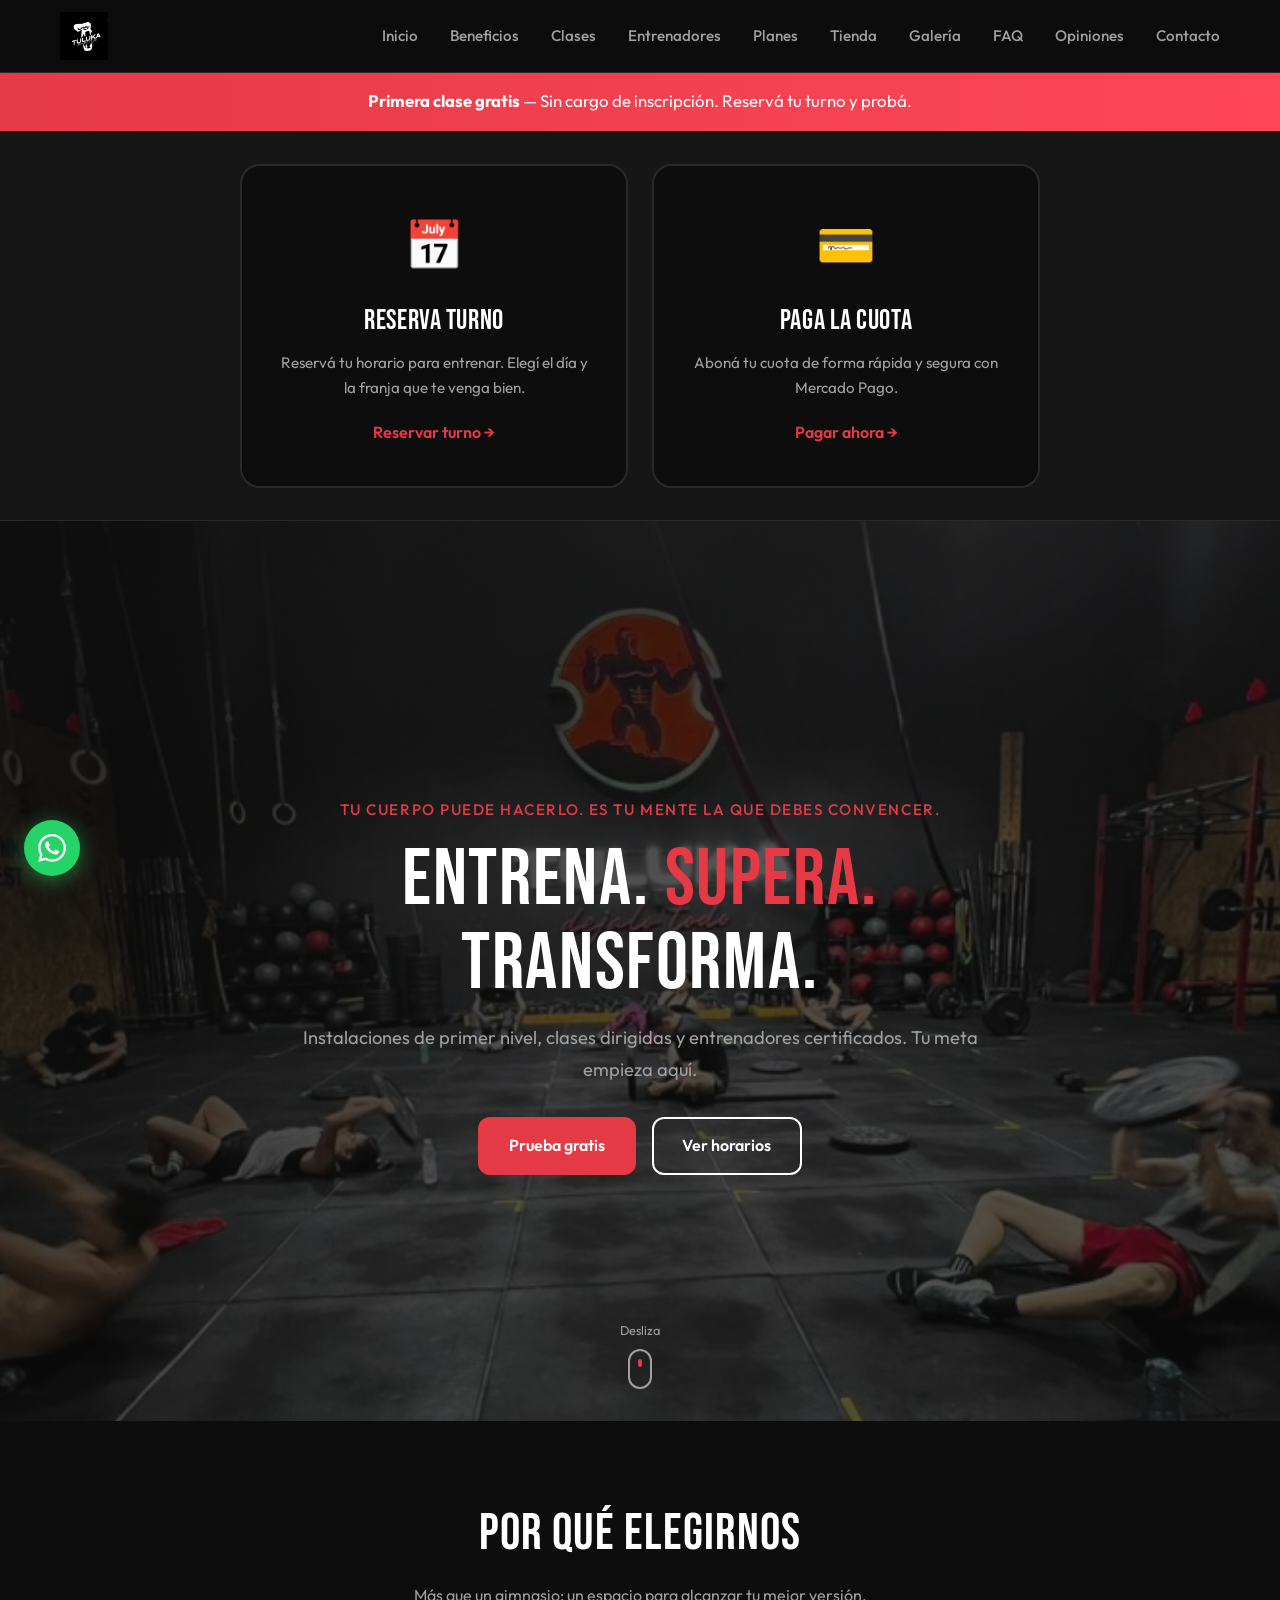
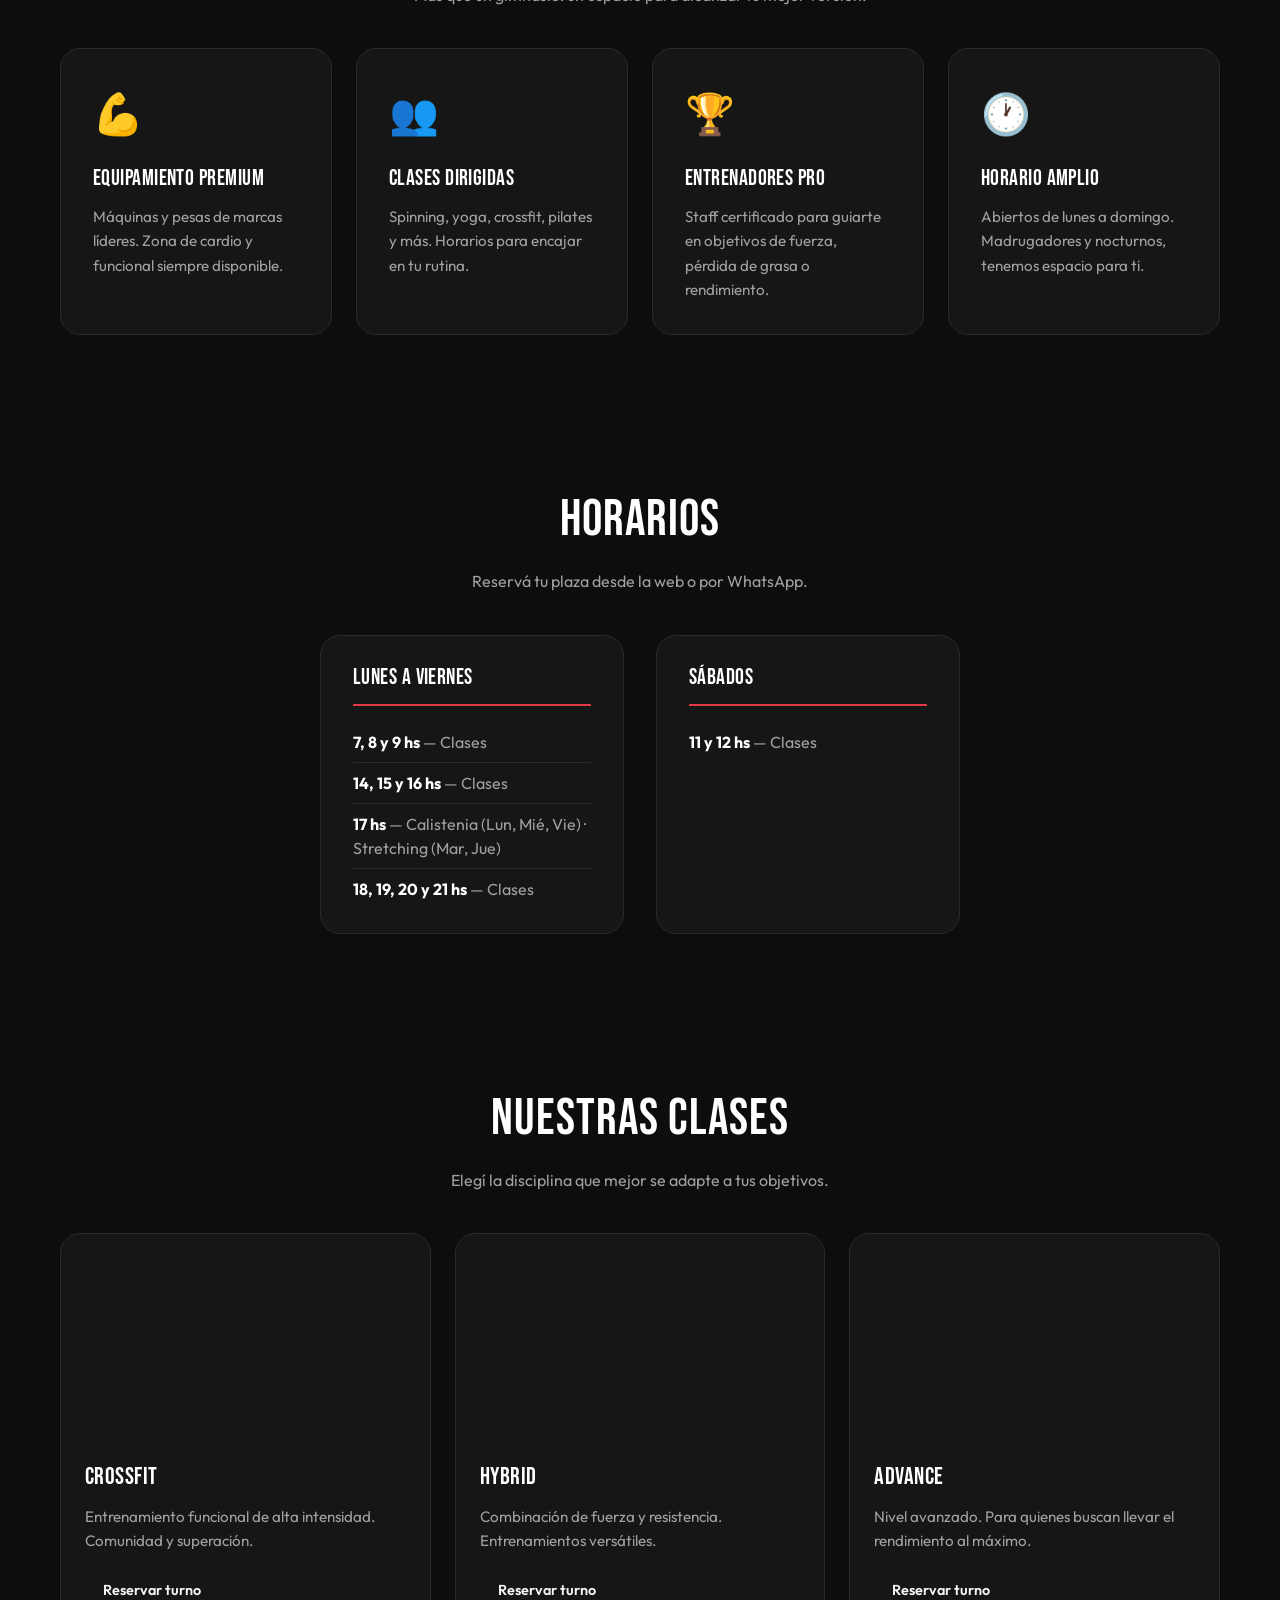
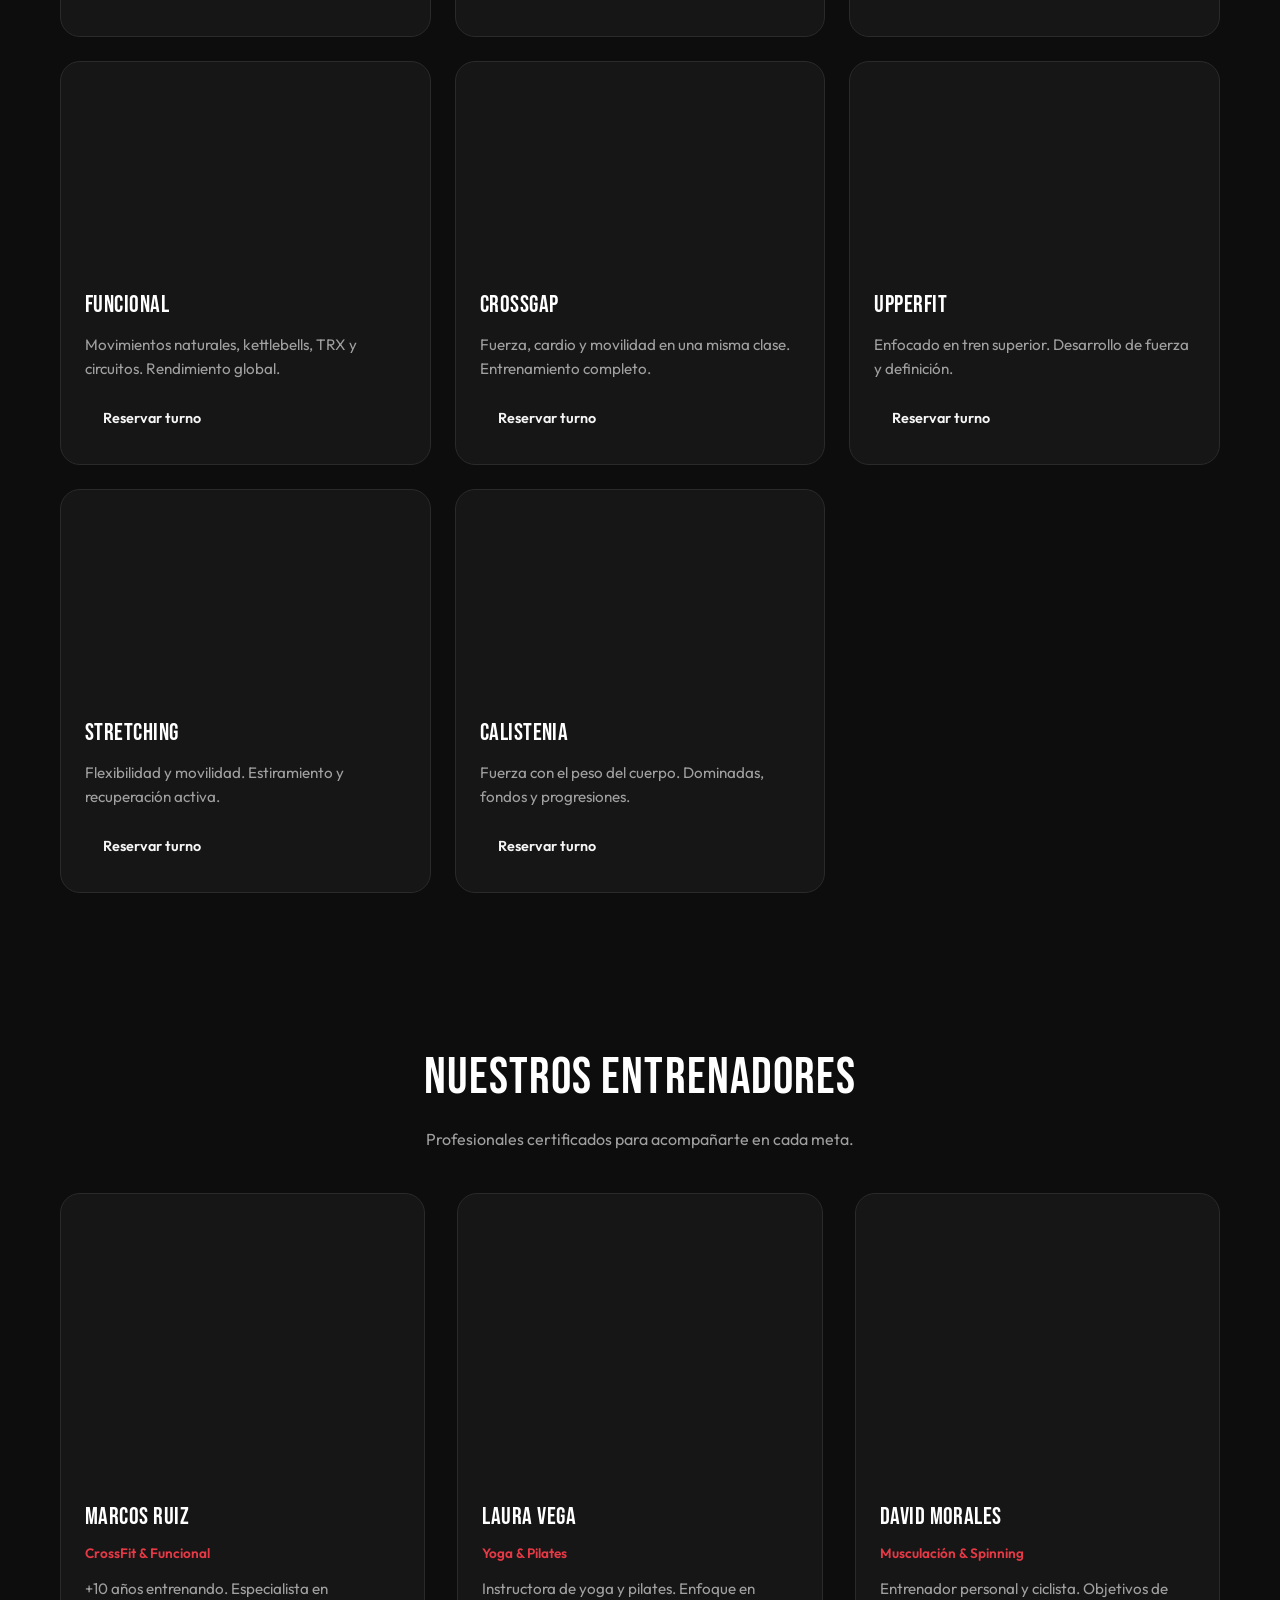
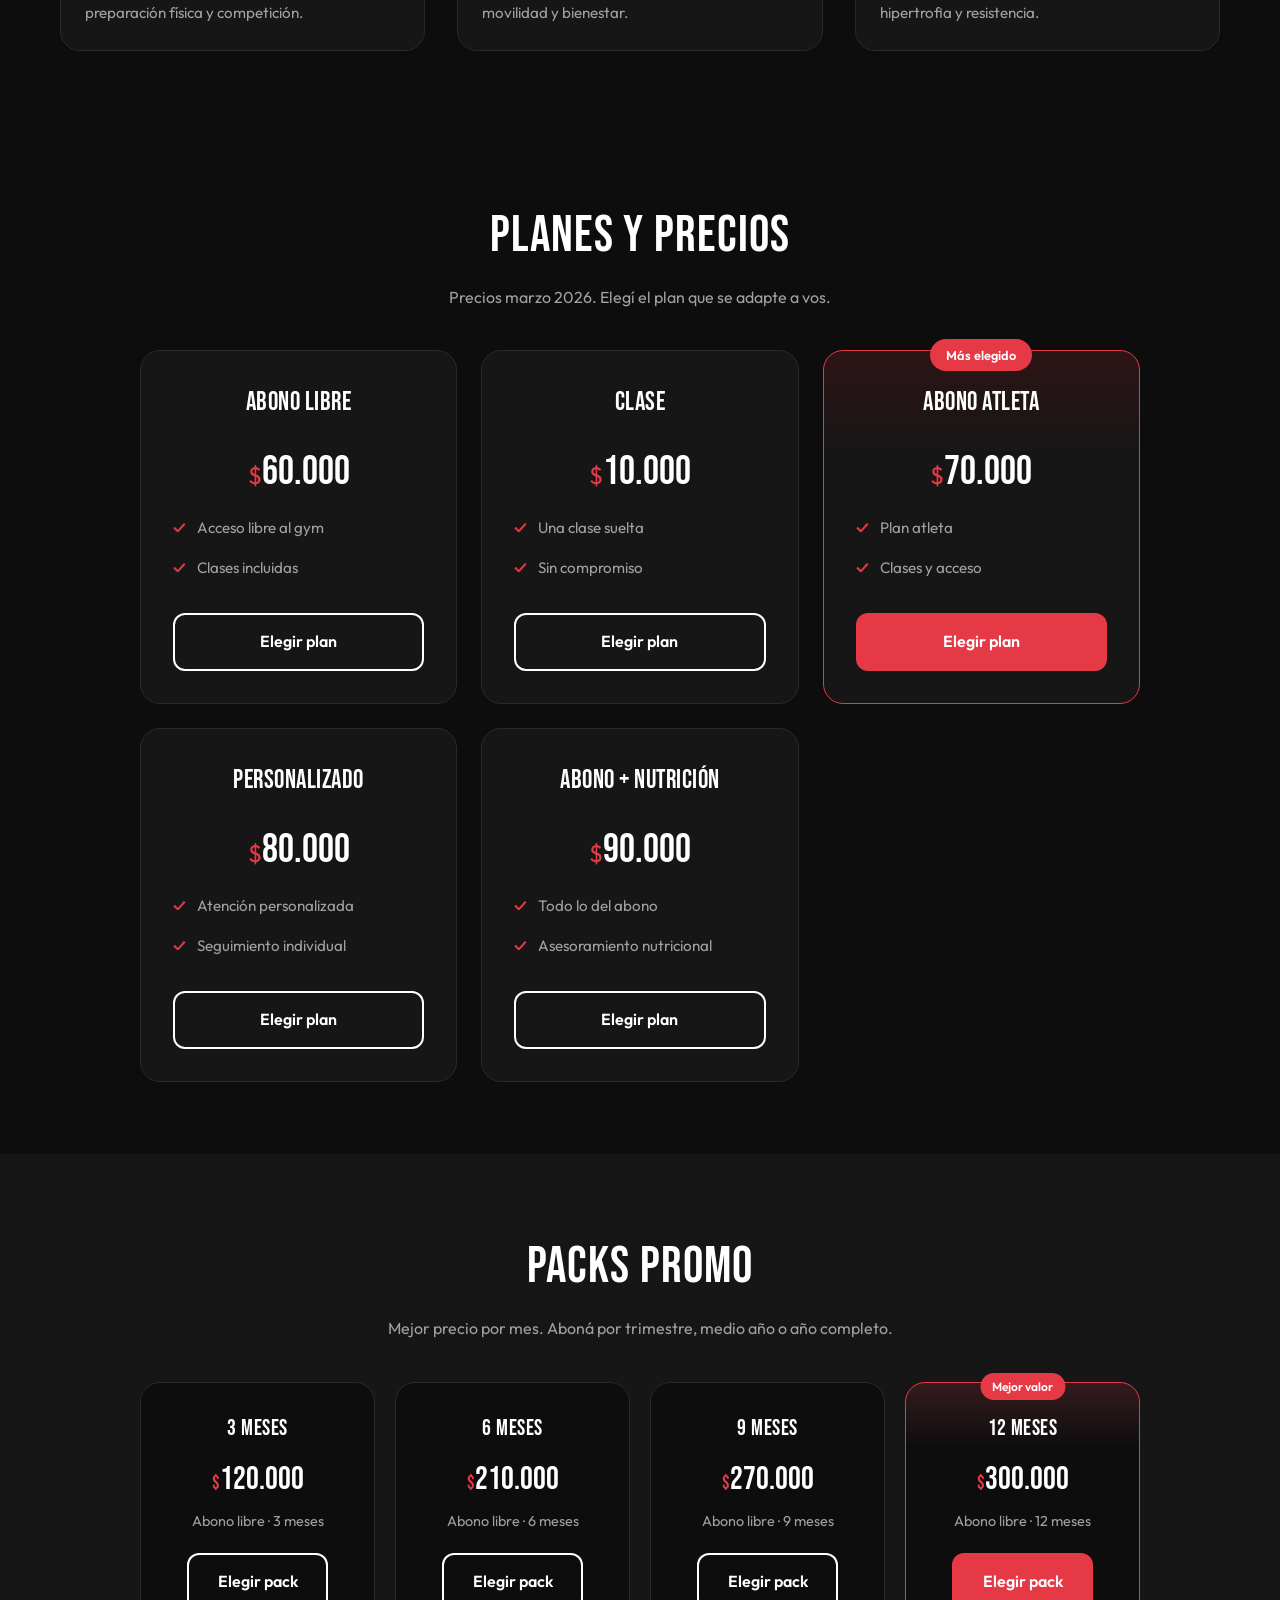
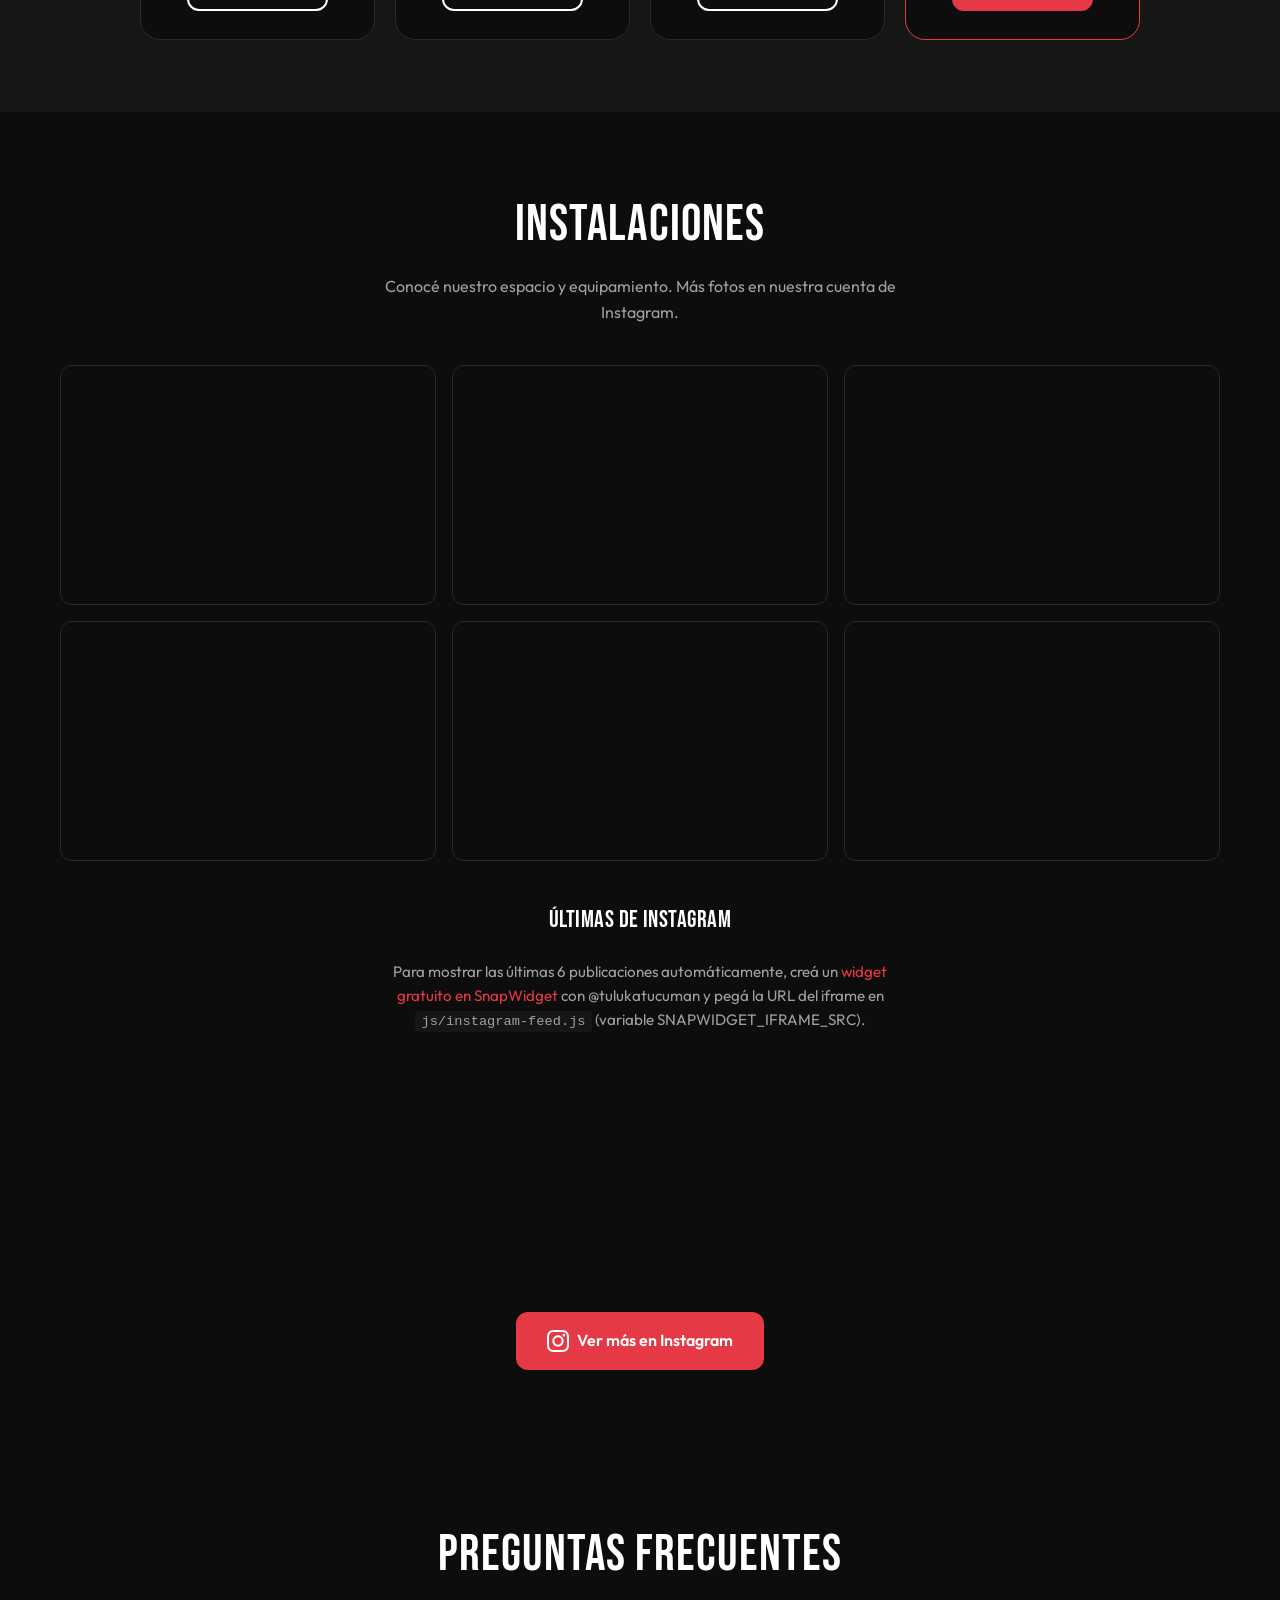
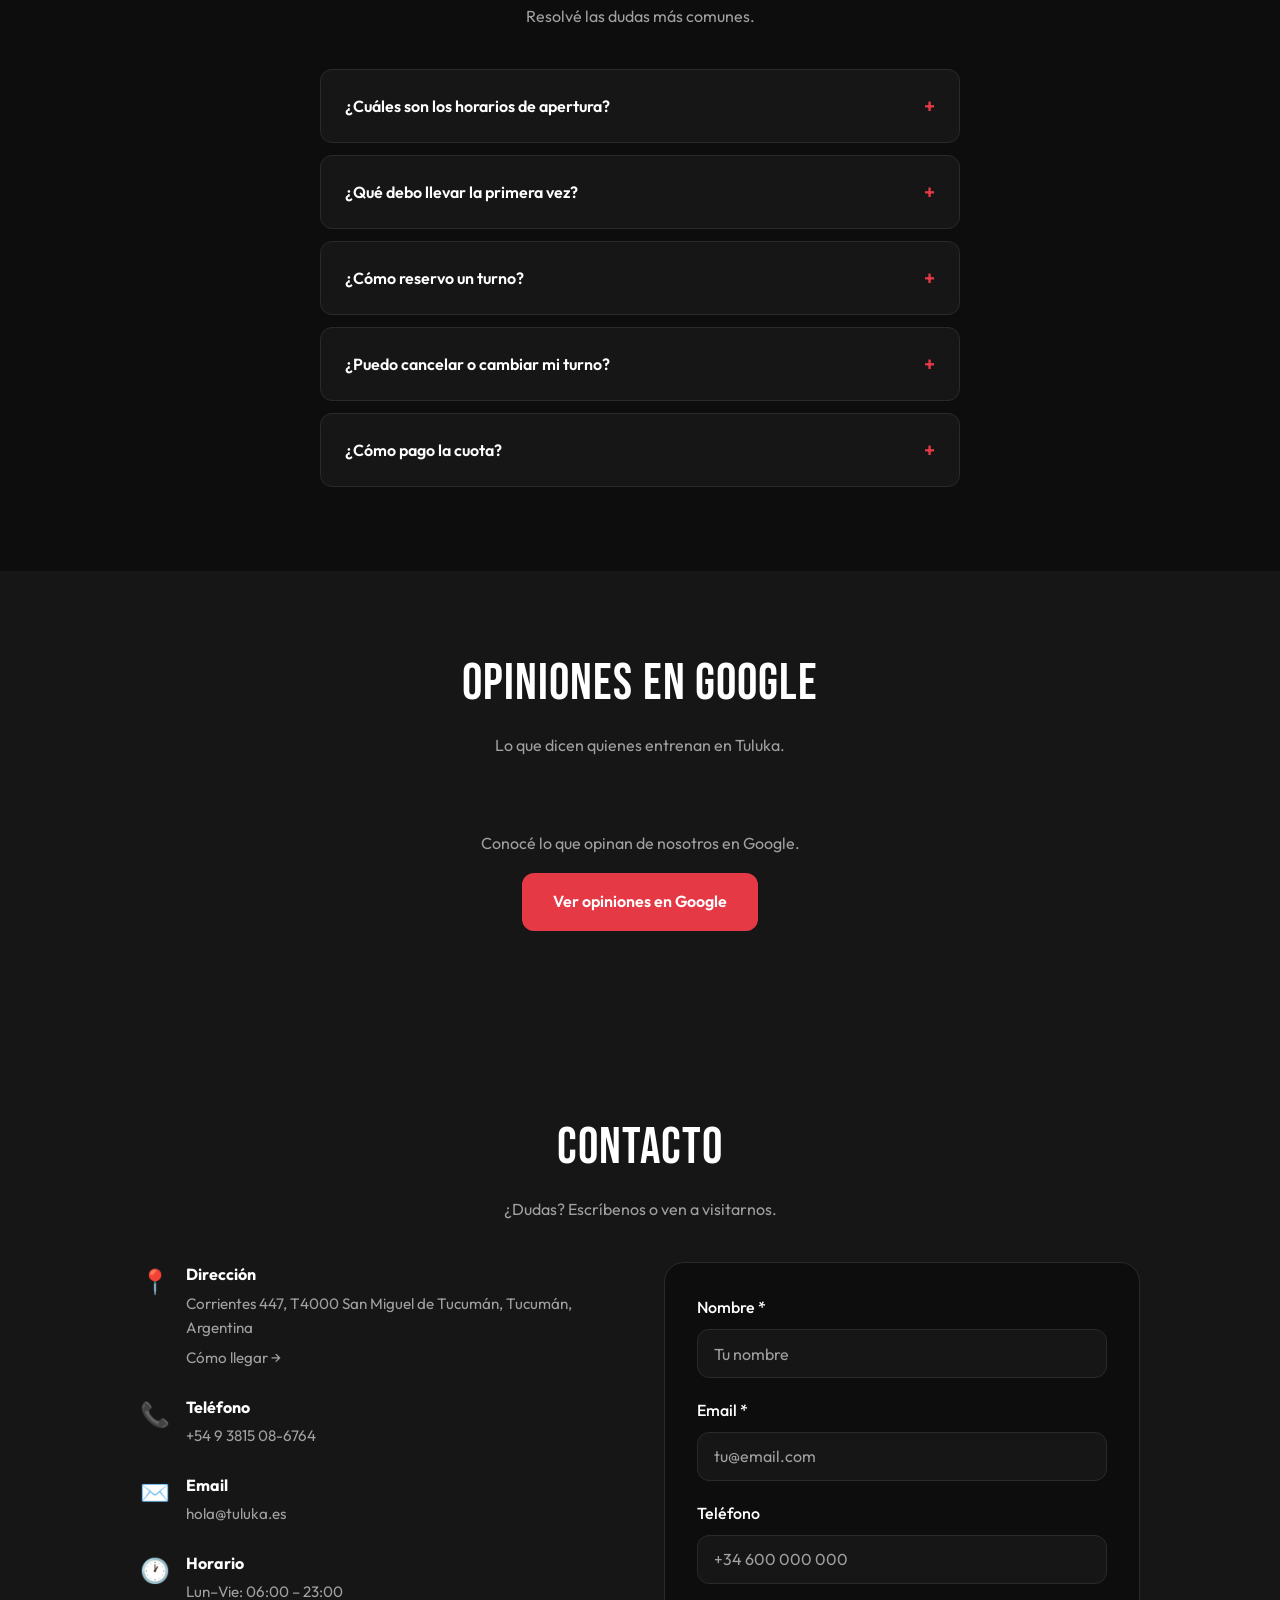
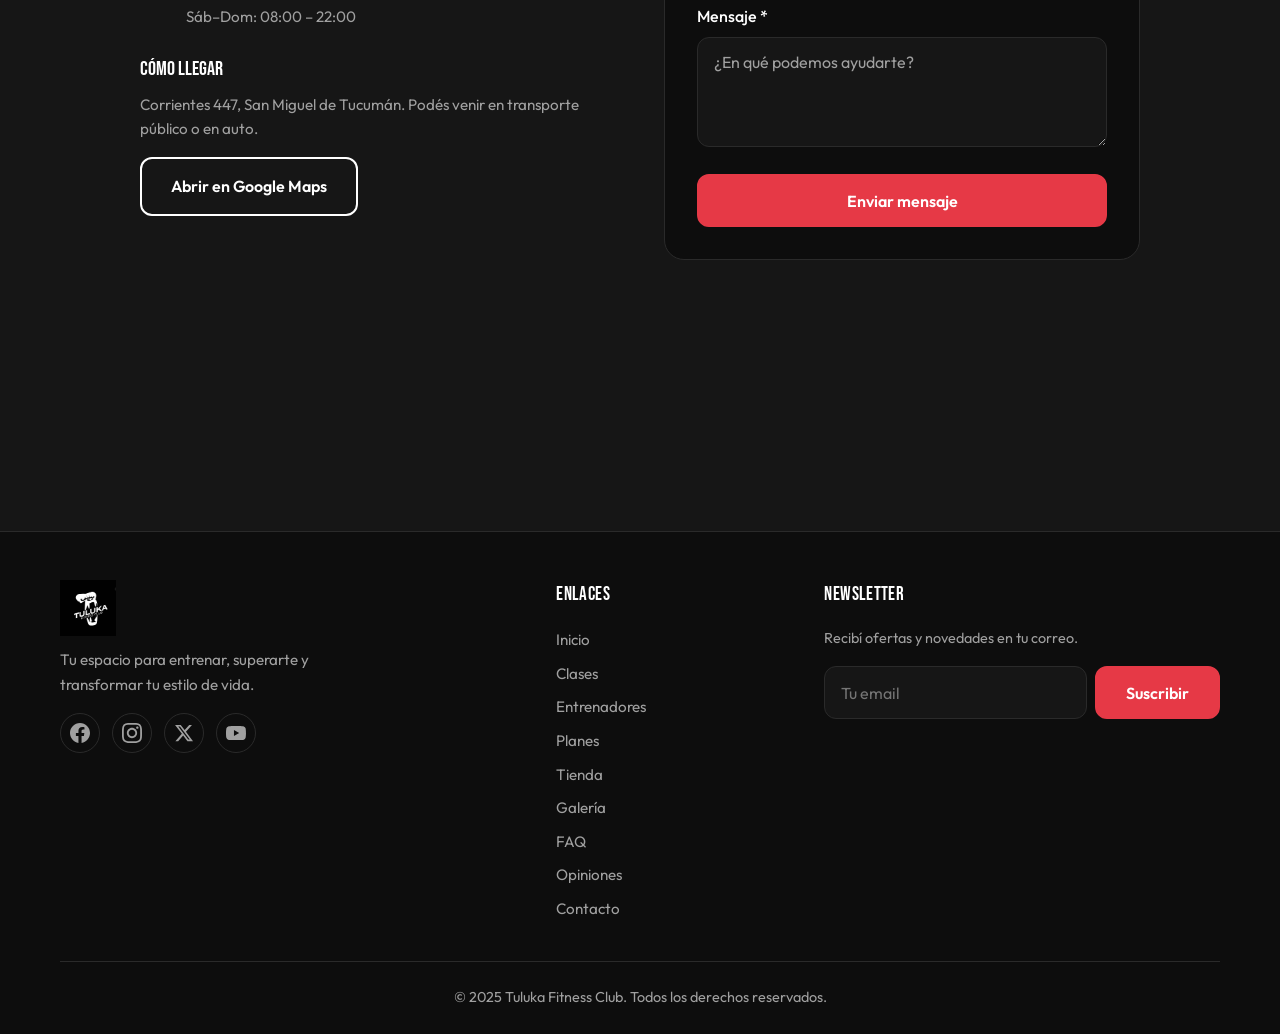
<file: index.html>
<!DOCTYPE html>
<html lang="es">
<head>
  <meta charset="UTF-8">
  <meta name="viewport" content="width=device-width, initial-scale=1.0">
  <title>Tuluka Fitness Club — Entrena. Supera. Transforma.</title>
  <meta name="description" content="Tuluka Fitness Club. Gimnasio con clases de musculación, spinning, yoga, crossfit y pilates. Planes flexibles y entrenadores profesionales.">
  <!-- Open Graph / redes sociales (reemplaza TU-DOMINIO por tu URL real) -->
  <meta property="og:type" content="website">
  <meta property="og:url" content="https://TU-DOMINIO.com/">
  <meta property="og:title" content="Tuluka Fitness Club — Entrena. Supera. Transforma.">
  <meta property="og:description" content="Gimnasio con clases dirigidas, reserva de turnos y pago por Mercado Pago. Vení a entrenar.">
  <meta property="og:image" content="https://TU-DOMINIO.com/images/hero-tuluka-salon.png">
  <meta property="og:locale" content="es_AR">
  <meta name="twitter:card" content="summary_large_image">
  <meta name="twitter:title" content="Tuluka Fitness Club — Entrena. Supera. Transforma.">
  <meta name="twitter:description" content="Gimnasio con clases dirigidas, reserva de turnos y pago por Mercado Pago.">
  <link rel="icon" href="images/logo.png" type="image/png">
  <link rel="preconnect" href="https://fonts.googleapis.com">
  <link rel="preconnect" href="https://fonts.gstatic.com" crossorigin>
  <link href="https://fonts.googleapis.com/css2?family=Bebas+Neue&family=Outfit:wght@300;400;500;600;700&display=swap" rel="stylesheet">
  <link rel="stylesheet" href="css/style.css">
</head>
<body>
  <!-- Navegación -->
  <header class="header" id="header">
    <div class="container header-inner">
      <a href="#" class="logo"><img src="images/logo.png" alt="Tuluka Fitness Club" class="logo-img"></a>
      <nav class="nav" id="nav">
        <ul class="nav-list">
          <li><a href="#inicio">Inicio</a></li>
          <li><a href="#beneficios">Beneficios</a></li>
          <li><a href="#clases">Clases</a></li>
          <li><a href="#entrenadores">Entrenadores</a></li>
          <li><a href="#planes">Planes</a></li>
          <li><a href="tienda.html">Tienda</a></li>
          <li><a href="#galeria">Galería</a></li>
          <li><a href="#faq">FAQ</a></li>
          <li><a href="#opiniones">Opiniones</a></li>
          <li><a href="#contacto">Contacto</a></li>
        </ul>
      </nav>
      <button class="btn-menu" id="btn-menu" aria-label="Abrir menú">
        <span></span>
        <span></span>
        <span></span>
      </button>
    </div>
  </header>

  <main>
    <!-- Promo -->
    <section class="promo-banner reveal">
      <div class="container">
        <p class="promo-banner-text"><strong>Primera clase gratis</strong> — Sin cargo de inscripción. Reservá tu turno y probá.</p>
      </div>
    </section>

    <!-- Reserva turno y Paga la cuota (debajo de la promo) -->
    <section class="section quick-actions quick-actions--first" id="accesos">
      <div class="container">
        <div class="quick-actions-grid">
          <a href="https://tulukatucuman.turnosweb.com/" class="quick-action-card quick-action-card--reserva" id="link-turno" target="_blank" rel="noopener">
            <span class="quick-action-card-bg"></span>
            <span class="quick-action-icon">📅</span>
            <h3>Reserva turno</h3>
            <p>Reservá tu horario para entrenar. Elegí el día y la franja que te venga bien.</p>
            <span class="quick-action-cta">Reservar turno →</span>
          </a>
          <a href="pago.html" class="quick-action-card quick-action-card--pago">
            <span class="quick-action-card-bg"></span>
            <span class="quick-action-icon">💳</span>
            <h3>Paga la cuota</h3>
            <p>Aboná tu cuota de forma rápida y segura con Mercado Pago.</p>
            <span class="quick-action-cta">Pagar ahora →</span>
          </a>
        </div>
      </div>
    </section>

    <!-- Hero -->
    <section class="hero" id="inicio">
      <div class="hero-bg"></div>
      <div class="hero-content container">
        <p class="hero-tag">Tu cuerpo puede hacerlo. Es tu mente la que debes convencer.</p>
        <h1 class="hero-title">Entrena. <span>Supera.</span> Transforma.</h1>
        <p class="hero-text">Instalaciones de primer nivel, clases dirigidas y entrenadores certificados. Tu meta empieza aquí.</p>
        <div class="hero-cta">
          <a href="#contacto" class="btn btn-primary">Prueba gratis</a>
          <a href="#clases" class="btn btn-outline">Ver horarios</a>
        </div>
      </div>
      <div class="hero-scroll">
        <span>Desliza</span>
        <div class="scroll-icon"></div>
      </div>
    </section>

    <!-- Beneficios -->
    <section class="section benefits" id="beneficios">
      <div class="container">
        <h2 class="section-title">Por qué elegirnos</h2>
        <p class="section-subtitle">Más que un gimnasio: un espacio para alcanzar tu mejor versión.</p>
        <div class="benefits-grid">
          <article class="benefit-card reveal">
            <div class="benefit-icon">💪</div>
            <h3>Equipamiento premium</h3>
            <p>Máquinas y pesas de marcas líderes. Zona de cardio y funcional siempre disponible.</p>
          </article>
          <article class="benefit-card reveal">
            <div class="benefit-icon">👥</div>
            <h3>Clases dirigidas</h3>
            <p>Spinning, yoga, crossfit, pilates y más. Horarios para encajar en tu rutina.</p>
          </article>
          <article class="benefit-card reveal">
            <div class="benefit-icon">🏆</div>
            <h3>Entrenadores pro</h3>
            <p>Staff certificado para guiarte en objetivos de fuerza, pérdida de grasa o rendimiento.</p>
          </article>
          <article class="benefit-card reveal">
            <div class="benefit-icon">🕐</div>
            <h3>Horario amplio</h3>
            <p>Abiertos de lunes a domingo. Madrugadores y nocturnos, tenemos espacio para ti.</p>
          </article>
        </div>
      </div>
    </section>

    <!-- Horarios -->
    <section class="section schedules" id="horarios">
      <div class="container">
        <h2 class="section-title">Horarios</h2>
        <p class="section-subtitle">Reservá tu plaza desde la web o por WhatsApp.</p>
        <div class="schedule-blocks reveal">
          <div class="schedule-block">
            <h3 class="schedule-block-title">Lunes a viernes</h3>
            <ul class="schedule-list">
              <li><strong>7, 8 y 9 hs</strong> — Clases</li>
              <li><strong>14, 15 y 16 hs</strong> — Clases</li>
              <li><strong>17 hs</strong> — Calistenia (Lun, Mié, Vie) · Stretching (Mar, Jue)</li>
              <li><strong>18, 19, 20 y 21 hs</strong> — Clases</li>
            </ul>
          </div>
          <div class="schedule-block">
            <h3 class="schedule-block-title">Sábados</h3>
            <ul class="schedule-list">
              <li><strong>11 y 12 hs</strong> — Clases</li>
            </ul>
          </div>
        </div>
      </div>
    </section>

    <!-- Servicios / Clases -->
    <section class="section classes" id="clases">
      <div class="container">
        <h2 class="section-title">Nuestras clases</h2>
        <p class="section-subtitle">Elegí la disciplina que mejor se adapte a tus objetivos.</p>
        <div class="classes-grid">
          <article class="class-card reveal">
            <div class="class-card-img" style="background-image: url('https://images.unsplash.com/photo-1601422407692-ec4eeec5d9b3?w=600&q=80');"></div>
            <div class="class-card-content">
              <h3>CrossFit</h3>
              <p>Entrenamiento funcional de alta intensidad. Comunidad y superación.</p>
              <a href="#accesos" class="btn btn-small">Reservar turno</a>
            </div>
          </article>
          <article class="class-card reveal">
            <div class="class-card-img" style="background-image: url('https://images.unsplash.com/photo-1571019614242-c5c5dee9f50b?w=600&q=80');"></div>
            <div class="class-card-content">
              <h3>Hybrid</h3>
              <p>Combinación de fuerza y resistencia. Entrenamientos versátiles.</p>
              <a href="#accesos" class="btn btn-small">Reservar turno</a>
            </div>
          </article>
          <article class="class-card reveal">
            <div class="class-card-img" style="background-image: url('https://images.unsplash.com/photo-1534438327276-14e5300c3a48?w=600&q=80');"></div>
            <div class="class-card-content">
              <h3>Advance</h3>
              <p>Nivel avanzado. Para quienes buscan llevar el rendimiento al máximo.</p>
              <a href="#accesos" class="btn btn-small">Reservar turno</a>
            </div>
          </article>
          <article class="class-card reveal">
            <div class="class-card-img" style="background-image: url('https://images.unsplash.com/photo-1541534741688-6078c6bfb5c5?w=600&q=80');"></div>
            <div class="class-card-content">
              <h3>Funcional</h3>
              <p>Movimientos naturales, kettlebells, TRX y circuitos. Rendimiento global.</p>
              <a href="#accesos" class="btn btn-small">Reservar turno</a>
            </div>
          </article>
          <article class="class-card reveal">
            <div class="class-card-img" style="background-image: url('https://images.unsplash.com/photo-1583454110551-21f2fa2afe61?w=600&q=80');"></div>
            <div class="class-card-content">
              <h3>CrossGap</h3>
              <p>Fuerza, cardio y movilidad en una misma clase. Entrenamiento completo.</p>
              <a href="#accesos" class="btn btn-small">Reservar turno</a>
            </div>
          </article>
          <article class="class-card reveal">
            <div class="class-card-img" style="background-image: url('https://images.unsplash.com/photo-1598971639058-fab3c3109a00?w=600&q=80');"></div>
            <div class="class-card-content">
              <h3>UpperFit</h3>
              <p>Enfocado en tren superior. Desarrollo de fuerza y definición.</p>
              <a href="#accesos" class="btn btn-small">Reservar turno</a>
            </div>
          </article>
          <article class="class-card reveal">
            <div class="class-card-img" style="background-image: url('https://images.unsplash.com/photo-1544367567-0f2fcb009e0b?w=600&q=80');"></div>
            <div class="class-card-content">
              <h3>Stretching</h3>
              <p>Flexibilidad y movilidad. Estiramiento y recuperación activa.</p>
              <a href="#accesos" class="btn btn-small">Reservar turno</a>
            </div>
          </article>
          <article class="class-card reveal">
            <div class="class-card-img" style="background-image: url('https://images.unsplash.com/photo-1598289431512-b97b0917affc?w=600&q=80');"></div>
            <div class="class-card-content">
              <h3>Calistenia</h3>
              <p>Fuerza con el peso del cuerpo. Dominadas, fondos y progresiones.</p>
              <a href="#accesos" class="btn btn-small">Reservar turno</a>
            </div>
          </article>
        </div>
      </div>
    </section>

    <!-- Entrenadores -->
    <section class="section trainers" id="entrenadores">
      <div class="container">
        <h2 class="section-title">Nuestros entrenadores</h2>
        <p class="section-subtitle">Profesionales certificados para acompañarte en cada meta.</p>
        <div class="trainers-grid">
          <article class="trainer-card reveal">
            <div class="trainer-photo" style="background-image: url('https://images.unsplash.com/photo-1571019613454-1cb2f99b2d8b?w=400&q=80');"></div>
            <div class="trainer-info">
              <h3>Marcos Ruiz</h3>
              <span class="trainer-specialty">CrossFit & Funcional</span>
              <p>+10 años entrenando. Especialista en preparación física y competición.</p>
            </div>
          </article>
          <article class="trainer-card reveal">
            <div class="trainer-photo" style="background-image: url('https://images.unsplash.com/photo-1594381898411-846e7d193883?w=400&q=80');"></div>
            <div class="trainer-info">
              <h3>Laura Vega</h3>
              <span class="trainer-specialty">Yoga & Pilates</span>
              <p>Instructora de yoga y pilates. Enfoque en movilidad y bienestar.</p>
            </div>
          </article>
          <article class="trainer-card reveal">
            <div class="trainer-photo" style="background-image: url('https://images.unsplash.com/photo-1583454110551-21f2fa2afe61?w=400&q=80');"></div>
            <div class="trainer-info">
              <h3>David Morales</h3>
              <span class="trainer-specialty">Musculación & Spinning</span>
              <p>Entrenador personal y ciclista. Objetivos de hipertrofia y resistencia.</p>
            </div>
          </article>
        </div>
      </div>
    </section>

    <!-- Planes y precios -->
    <section class="section plans" id="planes">
      <div class="container">
        <h2 class="section-title">Planes y precios</h2>
        <p class="section-subtitle">Precios marzo 2026. Elegí el plan que se adapte a vos.</p>
        <div class="plans-grid plans-grid--five">
          <article class="plan-card reveal">
            <h3>Abono libre</h3>
            <div class="plan-price"><span class="currency">$</span>60.000</div>
            <ul class="plan-features">
              <li>Acceso libre al gym</li>
              <li>Clases incluidas</li>
            </ul>
            <a href="#accesos" class="btn btn-outline">Elegir plan</a>
          </article>
          <article class="plan-card reveal">
            <h3>Clase</h3>
            <div class="plan-price"><span class="currency">$</span>10.000</div>
            <ul class="plan-features">
              <li>Una clase suelta</li>
              <li>Sin compromiso</li>
            </ul>
            <a href="#accesos" class="btn btn-outline">Elegir plan</a>
          </article>
          <article class="plan-card plan-featured reveal">
            <span class="plan-badge">Más elegido</span>
            <h3>Abono atleta</h3>
            <div class="plan-price"><span class="currency">$</span>70.000</div>
            <ul class="plan-features">
              <li>Plan atleta</li>
              <li>Clases y acceso</li>
            </ul>
            <a href="#accesos" class="btn btn-primary">Elegir plan</a>
          </article>
          <article class="plan-card reveal">
            <h3>Personalizado</h3>
            <div class="plan-price"><span class="currency">$</span>80.000</div>
            <ul class="plan-features">
              <li>Atención personalizada</li>
              <li>Seguimiento individual</li>
            </ul>
            <a href="#accesos" class="btn btn-outline">Elegir plan</a>
          </article>
          <article class="plan-card reveal">
            <h3>Abono + nutrición</h3>
            <div class="plan-price"><span class="currency">$</span>90.000</div>
            <ul class="plan-features">
              <li>Todo lo del abono</li>
              <li>Asesoramiento nutricional</li>
            </ul>
            <a href="#accesos" class="btn btn-outline">Elegir plan</a>
          </article>
        </div>
      </div>
    </section>

    <!-- Packs promo -->
    <section class="section packs-promo" id="packs">
      <div class="container">
        <h2 class="section-title">Packs promo</h2>
        <p class="section-subtitle">Mejor precio por mes. Aboná por trimestre, medio año o año completo.</p>
        <div class="packs-grid">
          <article class="pack-card reveal">
            <h3>3 meses</h3>
            <div class="pack-price"><span class="currency">$</span>120.000</div>
            <p class="pack-period">Abono libre · 3 meses</p>
            <a href="#accesos" class="btn btn-outline">Elegir pack</a>
          </article>
          <article class="pack-card reveal">
            <h3>6 meses</h3>
            <div class="pack-price"><span class="currency">$</span>210.000</div>
            <p class="pack-period">Abono libre · 6 meses</p>
            <a href="#accesos" class="btn btn-outline">Elegir pack</a>
          </article>
          <article class="pack-card reveal">
            <h3>9 meses</h3>
            <div class="pack-price"><span class="currency">$</span>270.000</div>
            <p class="pack-period">Abono libre · 9 meses</p>
            <a href="#accesos" class="btn btn-outline">Elegir pack</a>
          </article>
          <article class="pack-card pack-card--featured reveal">
            <span class="pack-badge">Mejor valor</span>
            <h3>12 meses</h3>
            <div class="pack-price"><span class="currency">$</span>300.000</div>
            <p class="pack-period">Abono libre · 12 meses</p>
            <a href="#accesos" class="btn btn-primary">Elegir pack</a>
          </article>
        </div>
      </div>
    </section>

    <!-- Galería -->
    <section class="section gallery" id="galeria">
      <div class="container">
        <h2 class="section-title">Instalaciones</h2>
        <p class="section-subtitle">Conocé nuestro espacio y equipamiento. Más fotos en nuestra cuenta de Instagram.</p>
        <div class="gallery-grid">
          <div class="gallery-item reveal" style="background-image: url('https://images.unsplash.com/photo-1534438327276-14e5300c3a48?w=800&q=80');"></div>
          <div class="gallery-item reveal" style="background-image: url('https://images.unsplash.com/photo-1583454110551-21f2fa2afe61?w=800&q=80');"></div>
          <div class="gallery-item reveal" style="background-image: url('https://images.unsplash.com/photo-1571019614242-c5c5dee9f50b?w=800&q=80');"></div>
          <div class="gallery-item reveal" style="background-image: url('https://images.unsplash.com/photo-1541534741688-6078c6bfb5c5?w=800&q=80');"></div>
          <div class="gallery-item reveal" style="background-image: url('https://images.unsplash.com/photo-1544367567-0f2fcb009e0b?w=800&q=80');"></div>
          <div class="gallery-item reveal" style="background-image: url('https://images.unsplash.com/photo-1601422407692-ec4eeec5d9b3?w=800&q=80');"></div>
        </div>
        <!-- Feed Instagram: se actualiza solo. Creá un widget en https://snapwidget.com (gratis), elegí 6 fotos, conectá @tulukatucuman, copiá la URL del iframe y pegala en js/instagram-feed.js en SNAPWIDGET_IFRAME_SRC -->
        <h3 class="gallery-ig-feed-title">Últimas de Instagram</h3>
        <div id="instagram-feed-container" class="instagram-feed-container reveal">
          <iframe id="instagram-feed-iframe" title="Instagram feed Tuluka" allowtransparency="true" frameborder="0" scrolling="no"></iframe>
          <p class="instagram-feed-setup" id="instagram-feed-setup">Cargando últimas publicaciones…</p>
        </div>
        <div class="gallery-ig reveal">
          <a href="https://www.instagram.com/tulukatucuman/" id="gallery-instagram-link" class="btn btn-primary gallery-ig-btn" target="_blank" rel="noopener">
            <svg width="22" height="22" viewBox="0 0 24 24" fill="currentColor" aria-hidden="true"><path d="M12 2.163c3.204 0 3.584.012 4.85.07 3.252.148 4.771 1.691 4.919 4.919.058 1.265.069 1.645.069 4.849 0 3.205-.012 3.584-.069 4.849-.149 3.225-1.664 4.771-4.919 4.919-1.266.058-1.644.07-4.85.07-3.204 0-3.584-.012-4.849-.07-3.26-.149-4.771-1.699-4.919-4.92-.058-1.265-.07-1.644-.07-4.849 0-3.204.013-3.583.07-4.849.149-3.227 1.664-4.771 4.919-4.919 1.266-.057 1.645-.069 4.849-.069zm0-2.163c-3.259 0-3.667.014-4.947.072-4.358.2-6.78 2.618-6.98 6.98-.059 1.281-.073 1.689-.073 4.948 0 3.259.014 3.668.072 4.948.2 4.358 2.618 6.78 6.98 6.98 1.281.058 1.689.072 4.948.072 3.259 0 3.668-.014 4.948-.072 4.354-.2 6.782-2.618 6.979-6.98.059-1.28.073-1.689.073-4.948 0-3.259-.014-3.667-.072-4.947-.196-4.354-2.617-6.78-6.979-6.98-1.281-.059-1.69-.073-4.949-.073zm0 5.838c-3.403 0-6.162 2.759-6.162 6.162s2.759 6.163 6.162 6.163 6.162-2.759 6.162-6.163c0-3.403-2.759-6.162-6.162-6.162zm0 10.162c-2.209 0-4-1.79-4-4 0-2.209 1.791-4 4-4s4 1.791 4 4c0 2.21-1.791 4-4 4zm6.406-11.845c-.796 0-1.441.645-1.441 1.44s.645 1.44 1.441 1.44c.795 0 1.439-.645 1.439-1.44s-.644-1.44-1.439-1.44z"/></svg>
            Ver más en Instagram
          </a>
        </div>
      </div>
    </section>

    <!-- FAQ -->
    <section class="section faq" id="faq">
      <div class="container">
        <h2 class="section-title">Preguntas frecuentes</h2>
        <p class="section-subtitle">Resolvé las dudas más comunes.</p>
        <div class="faq-list">
          <details class="faq-item reveal">
            <summary>¿Cuáles son los horarios de apertura?</summary>
            <p>Lunes a viernes de 06:00 a 23:00; sábados y domingos de 08:00 a 22:00. Las clases dirigidas tienen horarios fijos; consultá la sección Horarios.</p>
          </details>
          <details class="faq-item reveal">
            <summary>¿Qué debo llevar la primera vez?</summary>
            <p>Ropa cómoda, calzado deportivo y una toalla. Si es tu primera clase gratis, solo necesitás ganas de entrenar. Te damos la bienvenida.</p>
          </details>
          <details class="faq-item reveal">
            <summary>¿Cómo reservo un turno?</summary>
            <p>Entrá a "Reserva turno" en la página principal y elegí el día y la franja horaria. También podés hacerlo desde la app o por WhatsApp.</p>
          </details>
          <details class="faq-item reveal">
            <summary>¿Puedo cancelar o cambiar mi turno?</summary>
            <p>Sí. Desde "Mis Reservas" en la web de turnos o desde la app podés cancelar o modificar con la antelación que indique la política (suele ser varias horas antes).</p>
          </details>
          <details class="faq-item reveal">
            <summary>¿Cómo pago la cuota?</summary>
            <p>Podés abonar por Mercado Pago (alias o link de pago) desde la sección "Paga la cuota", en recepción o por transferencia. Aceptamos los planes mensual, trimestral y anual.</p>
          </details>
        </div>
      </div>
    </section>

    <!-- Opiniones de Google -->
    <section class="section google-reviews" id="opiniones">
      <div class="container">
        <h2 class="section-title">Opiniones en Google</h2>
        <p class="section-subtitle">Lo que dicen quienes entrenan en Tuluka.</p>
        <div id="google-reviews-container" class="google-reviews-wrap">
          <div id="google-reviews-loading" class="google-reviews-loading">Cargando opiniones…</div>
          <div id="google-reviews-content" class="google-reviews-content" style="display: none;">
            <div class="google-reviews-header">
              <div class="google-rating" id="google-rating"></div>
              <p class="google-rating-text" id="google-rating-text"></p>
              <a href="#" id="google-reviews-link" class="btn btn-outline btn-sm-reviews" target="_blank" rel="noopener">Ver todas en Google</a>
            </div>
            <div id="google-reviews-list" class="google-reviews-list"></div>
          </div>
          <div id="google-reviews-fallback" class="google-reviews-fallback" style="display: none;">
            <p>Conocé lo que opinan de nosotros en Google.</p>
            <a href="#" id="google-reviews-link-fallback" class="btn btn-primary" target="_blank" rel="noopener">Ver opiniones en Google</a>
          </div>
        </div>
      </div>
    </section>

    <!-- Contacto -->
    <section class="section contact" id="contacto">
      <div class="container">
        <h2 class="section-title">Contacto</h2>
        <p class="section-subtitle">¿Dudas? Escríbenos o ven a visitarnos.</p>
        <div class="contact-grid">
          <div class="contact-info reveal">
            <div class="contact-item">
              <span class="contact-icon">📍</span>
              <div>
                <strong>Dirección</strong>
                <p>Corrientes 447, T4000 San Miguel de Tucumán, Tucumán, Argentina</p>
                <a href="https://www.google.com/maps/search/?api=1&query=Corrientes+447+San+Miguel+de+Tucuman+Tucuman+Argentina" class="link-maps" target="_blank" rel="noopener">Cómo llegar →</a>
              </div>
            </div>
            <div class="contact-item">
              <span class="contact-icon">📞</span>
              <div>
                <strong>Teléfono</strong>
                <p><a href="tel:+5493815086764">+54 9 3815 08-6764</a></p>
              </div>
            </div>
            <div class="contact-item">
              <span class="contact-icon">✉️</span>
              <div>
                <strong>Email</strong>
                <p><a href="mailto:hola@tuluka.es">hola@tuluka.es</a></p>
              </div>
            </div>
            <div class="contact-item">
              <span class="contact-icon">🕐</span>
              <div>
                <strong>Horario</strong>
                <p>Lun–Vie: 06:00 – 23:00<br>Sáb–Dom: 08:00 – 22:00</p>
              </div>
            </div>
            <div class="contact-block-como-llegar reveal">
            <h3 class="contact-subtitle">Cómo llegar</h3>
            <p>Corrientes 447, San Miguel de Tucumán. Podés venir en transporte público o en auto.</p>
            <a href="https://www.google.com/maps/search/?api=1&query=Corrientes+447+San+Miguel+de+Tucuman+Tucuman+Argentina" class="btn btn-outline btn-maps" target="_blank" rel="noopener">Abrir en Google Maps</a>
            </div>
            <div class="contact-map reveal">
              <iframe src="https://www.google.com/maps?q=Corrientes+447+San+Miguel+de+Tucuman+Tucuman+Argentina&output=embed" width="100%" height="220" style="border:0; border-radius: 8px;" allowfullscreen="" loading="lazy" title="Ubicación Tuluka Fitness Club"></iframe>
            </div>
          </div>
          <form class="contact-form reveal" id="contact-form" novalidate>
            <div class="form-group">
              <label for="name">Nombre *</label>
              <input type="text" id="name" name="name" required placeholder="Tu nombre">
              <span class="form-error" id="name-error"></span>
            </div>
            <div class="form-group">
              <label for="email">Email *</label>
              <input type="email" id="email" name="email" required placeholder="tu@email.com">
              <span class="form-error" id="email-error"></span>
            </div>
            <div class="form-group">
              <label for="phone">Teléfono</label>
              <input type="tel" id="phone" name="phone" placeholder="+34 600 000 000">
            </div>
            <div class="form-group">
              <label for="message">Mensaje *</label>
              <textarea id="message" name="message" required rows="4" placeholder="¿En qué podemos ayudarte?"></textarea>
              <span class="form-error" id="message-error"></span>
            </div>
            <button type="submit" class="btn btn-primary btn-block">Enviar mensaje</button>
          </form>
        </div>
      </div>
    </section>
  </main>

  <!-- Footer -->
  <footer class="footer">
    <div class="container">
      <div class="footer-grid">
        <div class="footer-brand">
          <a href="#" class="logo"><img src="images/logo.png" alt="Tuluka Fitness Club" class="logo-img"></a>
          <p>Tu espacio para entrenar, superarte y transformar tu estilo de vida.</p>
          <div class="social-links">
            <a href="https://facebook.com" target="_blank" rel="noopener" aria-label="Facebook" class="social-icon"><svg width="24" height="24" viewBox="0 0 24 24" fill="currentColor" aria-hidden="true"><path d="M24 12.073c0-6.627-5.373-12-12-12s-12 5.373-12 12c0 5.99 4.388 10.954 10.125 11.854v-8.385H7.078v-3.47h3.047V9.43c0-3.007 1.792-4.669 4.533-4.669 1.312 0 2.686.235 2.686.235v2.953H15.83c-1.491 0-1.956.925-1.956 1.874v2.25h3.328l-.532 3.47h-2.796v8.385C19.612 23.027 24 18.062 24 12.073z"/></svg></a>
            <a href="https://www.instagram.com/tulukatucuman/" target="_blank" rel="noopener" aria-label="Instagram" class="social-icon"><svg width="24" height="24" viewBox="0 0 24 24" fill="currentColor" aria-hidden="true"><path d="M12 2.163c3.204 0 3.584.012 4.85.07 3.252.148 4.771 1.691 4.919 4.919.058 1.265.069 1.645.069 4.849 0 3.205-.012 3.584-.069 4.849-.149 3.225-1.664 4.771-4.919 4.919-1.266.058-1.644.07-4.85.07-3.204 0-3.584-.012-4.849-.07-3.26-.149-4.771-1.699-4.919-4.92-.058-1.265-.07-1.644-.07-4.849 0-3.204.013-3.583.07-4.849.149-3.227 1.664-4.771 4.919-4.919 1.266-.057 1.645-.069 4.849-.069zm0-2.163c-3.259 0-3.667.014-4.947.072-4.358.2-6.78 2.618-6.98 6.98-.059 1.281-.073 1.689-.073 4.948 0 3.259.014 3.668.072 4.948.2 4.358 2.618 6.78 6.98 6.98 1.281.058 1.689.072 4.948.072 3.259 0 3.668-.014 4.948-.072 4.354-.2 6.782-2.618 6.979-6.98.059-1.28.073-1.689.073-4.948 0-3.259-.014-3.667-.072-4.947-.196-4.354-2.617-6.78-6.979-6.98-1.281-.059-1.69-.073-4.949-.073zm0 5.838c-3.403 0-6.162 2.759-6.162 6.162s2.759 6.163 6.162 6.163 6.162-2.759 6.162-6.163c0-3.403-2.759-6.162-6.162-6.162zm0 10.162c-2.209 0-4-1.79-4-4 0-2.209 1.791-4 4-4s4 1.791 4 4c0 2.21-1.791 4-4 4zm6.406-11.845c-.796 0-1.441.645-1.441 1.44s.645 1.44 1.441 1.44c.795 0 1.439-.645 1.439-1.44s-.644-1.44-1.439-1.44z"/></svg></a>
            <a href="https://twitter.com" target="_blank" rel="noopener" aria-label="Twitter" class="social-icon"><svg width="24" height="24" viewBox="0 0 24 24" fill="currentColor" aria-hidden="true"><path d="M18.244 2.25h3.308l-7.227 8.26 8.502 11.24H16.17l-5.214-6.817L4.99 21.75H1.68l7.73-8.835L1.254 2.25H8.08l4.713 6.231zm-1.161 17.52h1.833L7.084 4.126H5.117z"/></svg></a>
            <a href="https://youtube.com" target="_blank" rel="noopener" aria-label="YouTube" class="social-icon"><svg width="24" height="24" viewBox="0 0 24 24" fill="currentColor" aria-hidden="true"><path d="M23.498 6.186a3.016 3.016 0 0 0-2.122-2.136C19.505 3.545 12 3.545 12 3.545s-7.505 0-9.377.505A3.017 3.017 0 0 0 .502 6.186C0 8.07 0 12 0 12s0 3.93.502 5.814a3.016 3.016 0 0 0 2.122 2.136c1.871.505 9.376.505 9.376.505s7.505 0 9.377-.505a3.015 3.015 0 0 0 2.122-2.136C24 15.93 24 12 24 12s0-3.93-.502-5.814zM9.545 15.568V8.432L15.818 12l-6.273 3.568z"/></svg></a>
          </div>
        </div>
        <div class="footer-links">
          <h4>Enlaces</h4>
          <ul>
            <li><a href="#inicio">Inicio</a></li>
            <li><a href="#clases">Clases</a></li>
            <li><a href="#entrenadores">Entrenadores</a></li>
            <li><a href="#planes">Planes</a></li>
            <li><a href="tienda.html">Tienda</a></li>
            <li><a href="#galeria">Galería</a></li>
            <li><a href="#faq">FAQ</a></li>
            <li><a href="#opiniones">Opiniones</a></li>
            <li><a href="#contacto">Contacto</a></li>
          </ul>
        </div>
        <div class="footer-newsletter">
          <h4>Newsletter</h4>
          <p>Recibí ofertas y novedades en tu correo.</p>
          <form class="newsletter-form" id="newsletter-form">
            <input type="email" id="newsletter-email" placeholder="Tu email" required>
            <button type="submit" class="btn btn-primary">Suscribir</button>
          </form>
          <p class="newsletter-success" id="newsletter-success" aria-live="polite">¡Gracias! Te enviamos las novedades a tu correo.</p>
        </div>
      </div>
      <div class="footer-bottom">
        <p>&copy; 2025 Tuluka Fitness Club. Todos los derechos reservados.</p>
      </div>
    </div>
  </footer>

  <!-- Botón subir -->
  <button type="button" class="btn-scroll-top" id="btn-scroll-top" aria-label="Volver arriba">↑</button>

  <!-- WhatsApp flotante (reemplaza el número por el de Tuluka) -->
  <a href="https://wa.me/5493815086764" class="btn-whatsapp" target="_blank" rel="noopener" aria-label="Contactar por WhatsApp">
    <svg width="28" height="28" viewBox="0 0 24 24" fill="currentColor" aria-hidden="true"><path d="M17.472 14.382c-.297-.149-1.758-.867-2.03-.967-.273-.099-.471-.148-.67.15-.197.297-.767.966-.94 1.164-.173.199-.347.223-.644.075-.297-.15-1.255-.463-2.39-1.475-.883-.788-1.48-1.761-1.653-2.059-.173-.297-.018-.458.13-.606.134-.133.298-.347.446-.52.149-.174.198-.298.298-.497.099-.198.05-.371-.025-.52-.075-.149-.669-1.612-.916-2.207-.242-.579-.487-.5-.669-.51-.173-.008-.371-.01-.57-.01-.198 0-.52.074-.792.372-.272.297-1.04 1.016-1.04 2.479 0 1.462 1.065 2.875 1.213 3.074.149.198 2.096 3.2 5.077 4.487.709.306 1.262.489 1.694.625.712.227 1.36.195 1.871.118.571-.085 1.758-.719 2.006-1.413.248-.694.248-1.289.173-1.413-.074-.124-.272-.198-.57-.347m-5.421 7.403h.004a9.87 9.87 0 01-5.031-1.378l-.361-.214-3.741.982.998-3.648-.235-.374a9.86 9.86 0 01-1.51-5.26c.001-5.45 4.436-9.884 9.888-9.884 2.64 0 5.122 1.03 6.988 2.898a9.825 9.825 0 012.893 6.994c-.003 5.45-4.437 9.884-9.885 9.884m8.413-18.297A11.815 11.815 0 0012.05 0C5.495 0 .16 5.335.157 11.892c0 2.096.547 4.142 1.588 5.945L.057 24l6.305-1.654a11.882 11.882 0 005.683 1.448h.005c6.554 0 11.89-5.335 11.893-11.893a11.821 11.821 0 00-3.48-8.413z"/></svg>
  </a>

  <!-- Config: reemplazá placeId y apiKey con los de tu negocio en Google -->
  <script>
    window.TULUKA_GOOGLE = {
      placeId: '',   // Place ID de tu negocio (Google My Business / Maps)
      apiKey: '',    // API key de Google Cloud (Maps JavaScript API + Places API)
      reviewLink: 'https://www.google.com/maps/search/?api=1&query=Corrientes+447+San+Miguel+de+Tucuman+Tuluka'
    };
  </script>
  <script src="js/main.js"></script>
  <script src="js/google-reviews.js"></script>
  <script src="js/instagram-feed.js"></script>
</body>
</html>
</file>
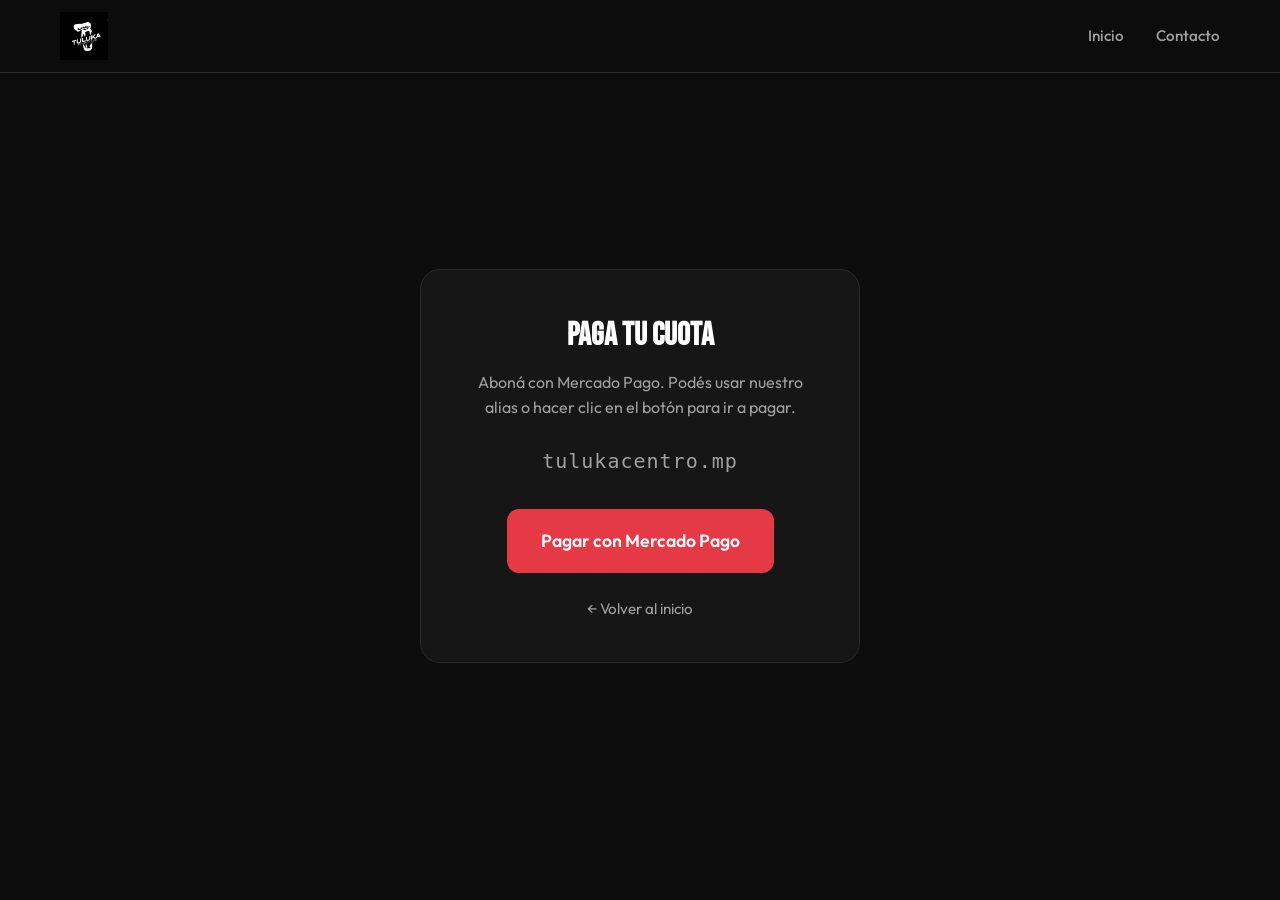
<file: pago.html>
<!DOCTYPE html>
<html lang="es">
<head>
  <meta charset="UTF-8">
  <meta name="viewport" content="width=device-width, initial-scale=1.0">
  <title>Pagar cuota — Tuluka Fitness Club</title>
  <link rel="icon" href="images/logo.png" type="image/png">
  <link rel="preconnect" href="https://fonts.googleapis.com">
  <link rel="preconnect" href="https://fonts.gstatic.com" crossorigin>
  <link href="https://fonts.googleapis.com/css2?family=Bebas+Neue&family=Outfit:wght@300;400;500;600;700&display=swap" rel="stylesheet">
  <link rel="stylesheet" href="css/style.css">
  <style>
    .pago-page { min-height: 100vh; padding: 6rem 1.5rem 4rem; display: flex; align-items: center; justify-content: center; }
    .pago-box { max-width: 440px; width: 100%; text-align: center; background: var(--bg-card); border: 1px solid var(--border); border-radius: var(--radius-lg); padding: 2.5rem; }
    .pago-box h1 { font-family: var(--font-heading); font-size: 2rem; margin-bottom: 0.5rem; color: var(--white); }
    .pago-box p { color: var(--text-muted); margin-bottom: 1.5rem; }
    .pago-alias { font-size: 1.25rem; color: var(--accent); font-family: monospace; letter-spacing: 0.05em; margin: 1rem 0; }
    .pago-btn { display: inline-block; margin-top: 0.5rem; padding: 1rem 2rem; font-size: 1.1rem; }
    .pago-back { display: inline-block; margin-top: 1.5rem; font-size: 0.95rem; color: var(--text-muted); }
    .pago-back:hover { color: var(--accent); }
  </style>
</head>
<body>
  <header class="header" id="header">
    <div class="container header-inner">
      <a href="index.html" class="logo"><img src="images/logo.png" alt="Tuluka Fitness Club" class="logo-img"></a>
      <nav class="nav" id="nav">
        <ul class="nav-list">
          <li><a href="index.html">Inicio</a></li>
          <li><a href="index.html#contacto">Contacto</a></li>
        </ul>
      </nav>
      <button class="btn-menu" id="btn-menu" aria-label="Abrir menú">
        <span></span><span></span><span></span>
      </button>
    </div>
  </header>

  <main class="pago-page">
    <div class="pago-box">
      <h1>Paga tu cuota</h1>
      <p>Aboná con Mercado Pago. Podés usar nuestro alias o hacer clic en el botón para ir a pagar.</p>
      <p class="pago-alias" id="alias-display" data-alias-mp>marcos.avila.mp</p>
      <a href="https://www.mercadopago.com.ar" class="btn btn-primary pago-btn" id="btn-pago" target="_blank" rel="noopener">Pagar con Mercado Pago</a>
      <a href="index.html" class="pago-back">← Volver al inicio</a>
    </div>
  </main>

  <script src="js/config-pagos.js"></script>
  <script>
    (function() {
      var url = (window.TULUKA_MP && window.TULUKA_MP.mercadoPagoUrl) || 'https://www.mercadopago.com.ar';
      var btn = document.getElementById('btn-pago');
      if (btn) btn.href = url;
    })();
  </script>
  <script src="js/main.js"></script>
</body>
</html>
</file>
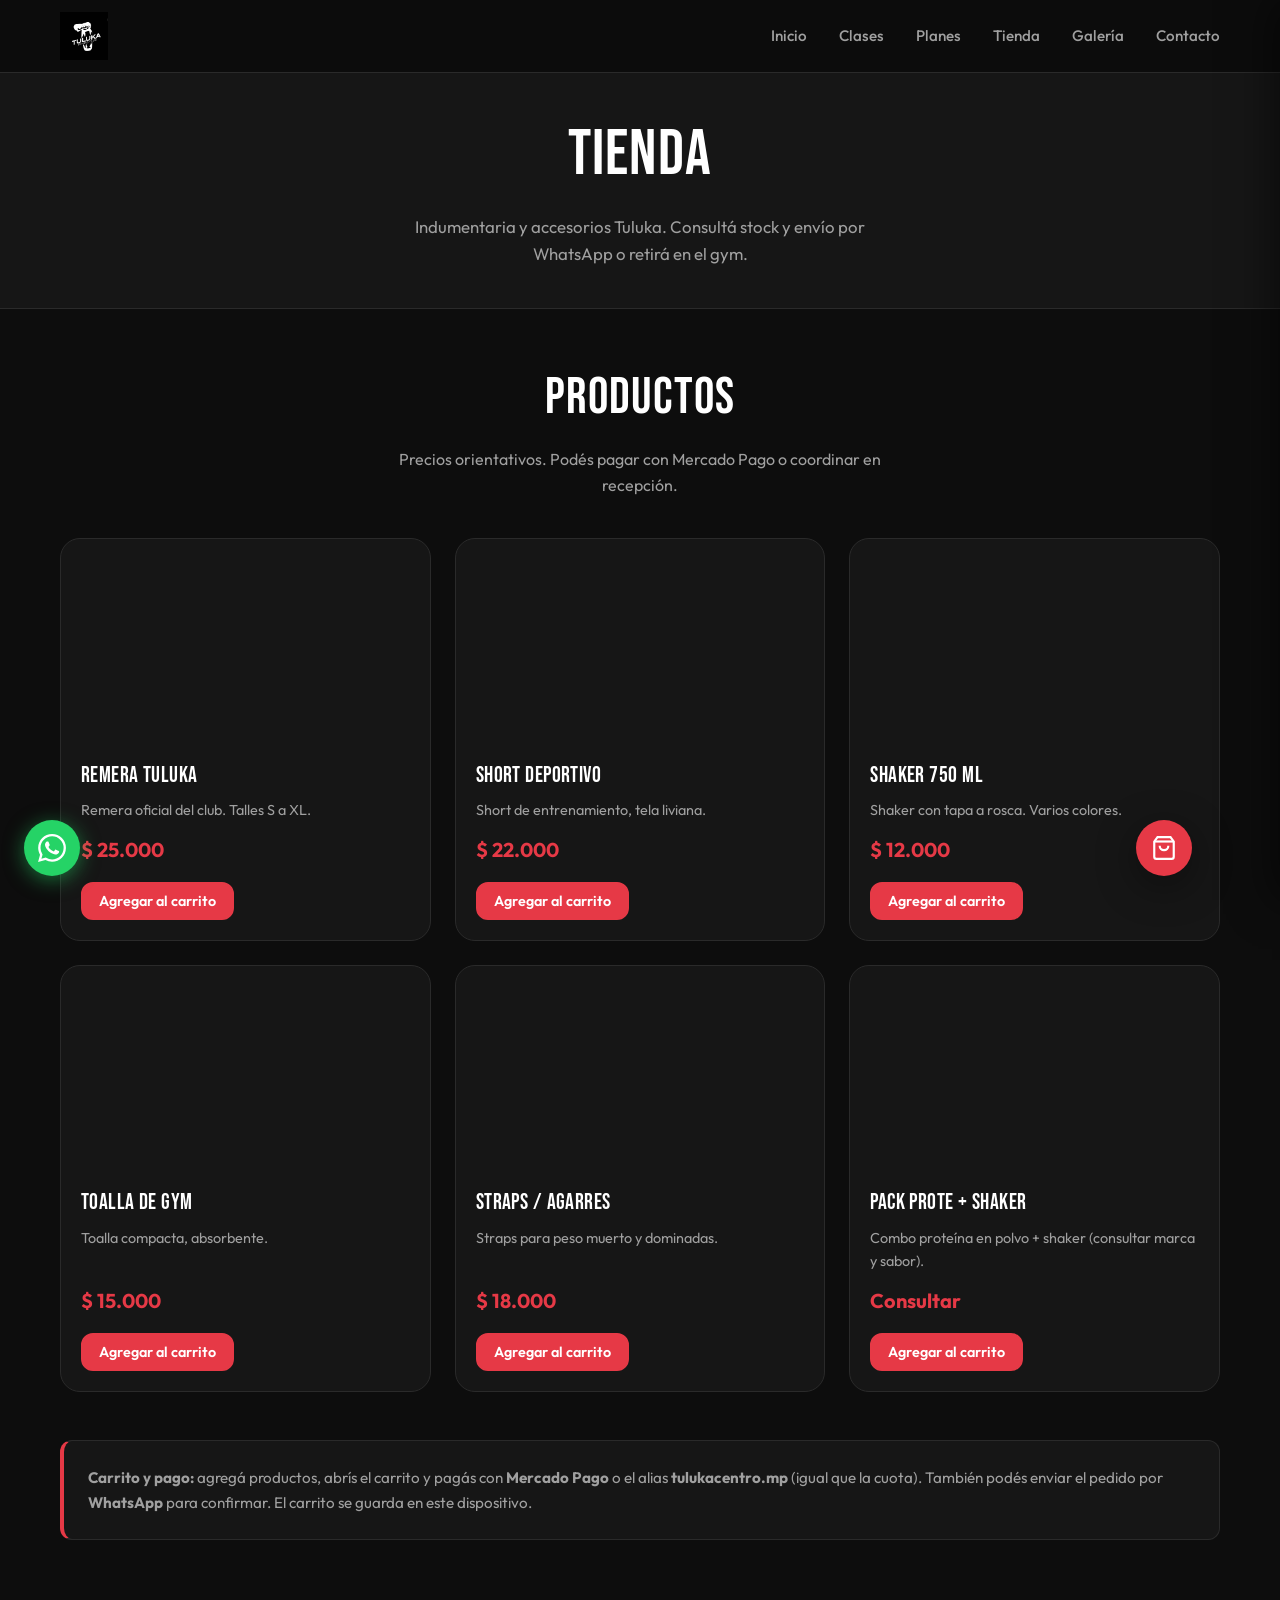
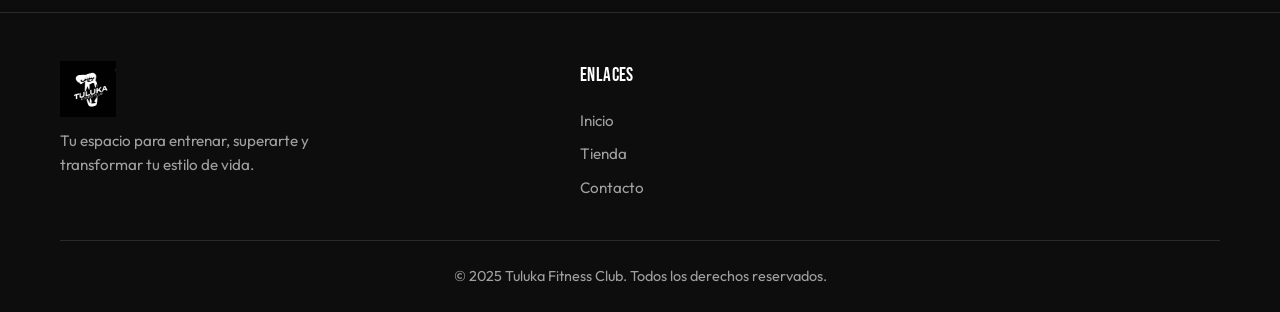
<file: tienda.html>
<!DOCTYPE html>
<html lang="es">
<head>
  <meta charset="UTF-8">
  <meta name="viewport" content="width=device-width, initial-scale=1.0">
  <title>Tienda — Tuluka Fitness Club</title>
  <meta name="description" content="Indumentaria y productos Tuluka Fitness Club. Comprá online o consultá por WhatsApp.">
  <link rel="icon" href="images/logo.png" type="image/png">
  <link rel="preconnect" href="https://fonts.googleapis.com">
  <link rel="preconnect" href="https://fonts.gstatic.com" crossorigin>
  <link href="https://fonts.googleapis.com/css2?family=Bebas+Neue&family=Outfit:wght@300;400;500;600;700&display=swap" rel="stylesheet">
  <link rel="stylesheet" href="css/style.css">
</head>
<body>
  <header class="header" id="header">
    <div class="container header-inner">
      <a href="index.html" class="logo"><img src="images/logo.png" alt="Tuluka Fitness Club" class="logo-img"></a>
      <nav class="nav" id="nav">
        <ul class="nav-list">
          <li><a href="index.html">Inicio</a></li>
          <li><a href="index.html#clases">Clases</a></li>
          <li><a href="index.html#planes">Planes</a></li>
          <li><a href="tienda.html">Tienda</a></li>
          <li><a href="index.html#galeria">Galería</a></li>
          <li><a href="index.html#contacto">Contacto</a></li>
        </ul>
      </nav>
      <button class="btn-menu" id="btn-menu" aria-label="Abrir menú">
        <span></span><span></span><span></span>
      </button>
    </div>
  </header>

  <main class="shop-page">
    <section class="shop-hero">
      <div class="container">
        <h1 class="shop-hero-title">Tienda</h1>
        <p class="shop-hero-text">Indumentaria y accesorios Tuluka. Consultá stock y envío por WhatsApp o retirá en el gym.</p>
      </div>
    </section>

    <section class="section shop-products">
      <div class="container">
        <h2 class="section-title">Productos</h2>
        <p class="section-subtitle">Precios orientativos. Podés pagar con Mercado Pago o coordinar en recepción.</p>

        <div class="products-grid">
          <article class="product-card reveal">
            <div class="product-img" style="background-image: url('https://images.unsplash.com/photo-1556821840-3a63f95609a7?w=500&q=80');"></div>
            <div class="product-body">
              <h3>Remera Tuluka</h3>
              <p class="product-desc">Remera oficial del club. Talles S a XL.</p>
              <p class="product-price">$ 25.000</p>
              <div class="product-actions">
                <button type="button" class="btn btn-primary btn-small" data-add-cart data-product-id="remera" data-product-name="Remera Tuluka" data-product-price="25000">Agregar al carrito</button>
              </div>
            </div>
          </article>

          <article class="product-card reveal">
            <div class="product-img" style="background-image: url('https://images.unsplash.com/photo-1591195853828-1ab674167b3b?w=500&q=80');"></div>
            <div class="product-body">
              <h3>Short deportivo</h3>
              <p class="product-desc">Short de entrenamiento, tela liviana.</p>
              <p class="product-price">$ 22.000</p>
              <div class="product-actions">
                <button type="button" class="btn btn-primary btn-small" data-add-cart data-product-id="short" data-product-name="Short deportivo" data-product-price="22000">Agregar al carrito</button>
              </div>
            </div>
          </article>

          <article class="product-card reveal">
            <div class="product-img" style="background-image: url('https://images.unsplash.com/photo-1569690918311-651560607204?w=500&q=80');"></div>
            <div class="product-body">
              <h3>Shaker 750 ml</h3>
              <p class="product-desc">Shaker con tapa a rosca. Varios colores.</p>
              <p class="product-price">$ 12.000</p>
              <div class="product-actions">
                <button type="button" class="btn btn-primary btn-small" data-add-cart data-product-id="shaker" data-product-name="Shaker 750 ml" data-product-price="12000">Agregar al carrito</button>
              </div>
            </div>
          </article>

          <article class="product-card reveal">
            <div class="product-img" style="background-image: url('https://images.unsplash.com/photo-1582735689369-4fe89db7114c?w=500&q=80');"></div>
            <div class="product-body">
              <h3>Toalla de gym</h3>
              <p class="product-desc">Toalla compacta, absorbente.</p>
              <p class="product-price">$ 15.000</p>
              <div class="product-actions">
                <button type="button" class="btn btn-primary btn-small" data-add-cart data-product-id="toalla" data-product-name="Toalla de gym" data-product-price="15000">Agregar al carrito</button>
              </div>
            </div>
          </article>

          <article class="product-card reveal">
            <div class="product-img" style="background-image: url('https://images.unsplash.com/photo-1605296867424-35fc25c9212a?w=500&q=80');"></div>
            <div class="product-body">
              <h3>Straps / agarres</h3>
              <p class="product-desc">Straps para peso muerto y dominadas.</p>
              <p class="product-price">$ 18.000</p>
              <div class="product-actions">
                <button type="button" class="btn btn-primary btn-small" data-add-cart data-product-id="straps" data-product-name="Straps / agarres" data-product-price="18000">Agregar al carrito</button>
              </div>
            </div>
          </article>

          <article class="product-card reveal">
            <div class="product-img" style="background-image: url('https://images.unsplash.com/photo-1593095940731-e33f1b1a6272?w=500&q=80');"></div>
            <div class="product-body">
              <h3>Pack prote + shaker</h3>
              <p class="product-desc">Combo proteína en polvo + shaker (consultar marca y sabor).</p>
              <p class="product-price">Consultar</p>
              <div class="product-actions">
                <button type="button" class="btn btn-primary btn-small" data-add-cart data-product-id="pack-prote" data-product-name="Pack prote + shaker" data-product-price="0">Agregar al carrito</button>
              </div>
            </div>
          </article>
        </div>

        <div class="shop-note reveal">
          <p><strong>Carrito y pago:</strong> agregá productos, abrís el carrito y pagás con <strong>Mercado Pago</strong> o el alias <strong data-alias-mp>marcos.avila.mp</strong> (igual que la cuota). También podés enviar el pedido por <strong>WhatsApp</strong> para confirmar. El carrito se guarda en este dispositivo.</p>
        </div>
      </div>
    </section>
  </main>

  <footer class="footer">
    <div class="container">
      <div class="footer-grid">
        <div class="footer-brand">
          <a href="index.html" class="logo"><img src="images/logo.png" alt="Tuluka Fitness Club" class="logo-img"></a>
          <p>Tu espacio para entrenar, superarte y transformar tu estilo de vida.</p>
        </div>
        <div class="footer-links">
          <h4>Enlaces</h4>
          <ul>
            <li><a href="index.html">Inicio</a></li>
            <li><a href="tienda.html">Tienda</a></li>
            <li><a href="index.html#contacto">Contacto</a></li>
          </ul>
        </div>
      </div>
      <div class="footer-bottom">
        <p>&copy; 2025 Tuluka Fitness Club. Todos los derechos reservados.</p>
      </div>
    </div>
  </footer>

  <!-- Carrito flotante -->
  <button type="button" class="btn-cart-fab" id="btn-cart-fab" aria-label="Ver carrito">
    <svg width="26" height="26" viewBox="0 0 24 24" fill="none" stroke="currentColor" stroke-width="2" aria-hidden="true"><path d="M6 2L3 6v14a2 2 0 0 0 2 2h14a2 2 0 0 0 2-2V6l-3-4z"/><line x1="3" y1="6" x2="21" y2="6"/><path d="M16 10a4 4 0 0 1-8 0"/></svg>
    <span class="cart-badge" id="cart-badge">0</span>
  </button>
  <div class="cart-overlay" id="cart-overlay" aria-hidden="true"></div>
  <aside class="cart-drawer" id="cart-drawer" aria-hidden="true" aria-labelledby="cart-drawer-title">
    <div class="cart-drawer-head">
      <h2 id="cart-drawer-title">Tu carrito</h2>
      <button type="button" class="cart-drawer-close" id="cart-drawer-close" aria-label="Cerrar carrito">×</button>
    </div>
    <div class="cart-drawer-body">
      <div id="cart-drawer-list"></div>
      <div id="cart-drawer-total"></div>
    </div>
    <div class="cart-drawer-foot">
      <p class="cart-alias-label">Alias Mercado Pago</p>
      <p class="cart-alias-value" data-alias-mp>marcos.avila.mp</p>
      <button type="button" class="btn btn-primary btn-block" id="cart-pay-mp">Pagar con Mercado Pago</button>
      <button type="button" class="btn btn-outline btn-block" id="cart-pay-wa">Enviar pedido por WhatsApp</button>
      <button type="button" class="btn btn-text cart-clear-btn" id="cart-clear">Vaciar carrito</button>
    </div>
  </aside>

  <button type="button" class="btn-scroll-top" id="btn-scroll-top" aria-label="Volver arriba">↑</button>
  <a href="https://wa.me/5493815086764" class="btn-whatsapp" target="_blank" rel="noopener" aria-label="Contactar por WhatsApp">
    <svg width="28" height="28" viewBox="0 0 24 24" fill="currentColor" aria-hidden="true"><path d="M17.472 14.382c-.297-.149-1.758-.867-2.03-.967-.273-.099-.471-.148-.67.15-.197.297-.767.966-.94 1.164-.173.199-.347.223-.644.075-.297-.15-1.255-.463-2.39-1.475-.883-.788-1.48-1.761-1.653-2.059-.173-.297-.018-.458.13-.606.134-.133.298-.347.446-.52.149-.174.198-.298.298-.497.099-.198.05-.371-.025-.52-.075-.149-.669-1.612-.916-2.207-.242-.579-.487-.5-.669-.51-.173-.008-.371-.01-.57-.01-.198 0-.52.074-.792.372-.272.297-1.04 1.016-1.04 2.479 0 1.462 1.065 2.875 1.213 3.074.149.198 2.096 3.2 5.077 4.487.709.306 1.262.489 1.694.625.712.227 1.36.195 1.871.118.571-.085 1.758-.719 2.006-1.413.248-.694.248-1.289.173-1.413-.074-.124-.272-.198-.57-.347m-5.421 7.403h.004a9.87 9.87 0 01-5.031-1.378l-.361-.214-3.741.982.998-3.648-.235-.374a9.86 9.86 0 01-1.51-5.26c.001-5.45 4.436-9.884 9.888-9.884 2.64 0 5.122 1.03 6.988 2.898a9.825 9.825 0 012.893 6.994c-.003 5.45-4.437 9.884-9.885 9.884m8.413-18.297A11.815 11.815 0 0012.05 0C5.495 0 .16 5.335.157 11.892c0 2.096.547 4.142 1.588 5.945L.057 24l6.305-1.654a11.882 11.882 0 005.683 1.448h.005c6.554 0 11.89-5.335 11.893-11.893a11.821 11.821 0 00-3.48-8.413z"/></svg>
  </a>

  <script src="js/config-pagos.js"></script>
  <script src="js/main.js"></script>
  <script src="js/shop-cart.js"></script>
</body>
</html>
</file>
<file: css/style.css>
/* ===== Variables ===== */
:root {
  --bg-dark: #0d0d0d;
  --bg-card: #161616;
  --bg-card-hover: #1c1c1c;
  --accent: #e63946;
  --accent-hover: #ff4757;
  --accent-soft: rgba(230, 57, 70, 0.15);
  --text: #f5f5f5;
  --text-muted: #a0a0a0;
  --border: #2a2a2a;
  --white: #ffffff;
  --font-heading: 'Bebas Neue', sans-serif;
  --font-body: 'Outfit', sans-serif;
  --radius: 12px;
  --radius-lg: 20px;
  --shadow: 0 10px 40px rgba(0, 0, 0, 0.4);
  --transition: 0.3s ease;
}

/* ===== Reset & Base ===== */
*, *::before, *::after {
  box-sizing: border-box;
  margin: 0;
  padding: 0;
}

html {
  scroll-behavior: smooth;
}

body {
  font-family: var(--font-body);
  background: var(--bg-dark);
  color: var(--text);
  line-height: 1.6;
  overflow-x: hidden;
}

a {
  color: inherit;
  text-decoration: none;
  transition: color var(--transition);
}

ul {
  list-style: none;
}

img {
  max-width: 100%;
  height: auto;
  display: block;
}

/* ===== Layout ===== */
main {
  padding-top: 72px; /* Evita que el header fijo tape el contenido */
}

.container {
  width: 100%;
  max-width: 1200px;
  margin: 0 auto;
  padding: 0 1.25rem;
}

.section {
  padding: 4.5rem 0;
}

.section-title {
  font-family: var(--font-heading);
  font-size: clamp(2.2rem, 5vw, 3.2rem);
  font-weight: 400;
  letter-spacing: 0.02em;
  text-align: center;
  margin-bottom: 0.5rem;
  color: var(--white);
}

.section-subtitle {
  text-align: center;
  color: var(--text-muted);
  margin-bottom: 2.5rem;
  max-width: 560px;
  margin-left: auto;
  margin-right: auto;
}

/* ===== Header ===== */
.header {
  position: fixed;
  top: 0;
  left: 0;
  right: 0;
  z-index: 1000;
  background: rgba(13, 13, 13, 0.95);
  backdrop-filter: blur(10px);
  border-bottom: 1px solid var(--border);
  transition: background var(--transition);
}

.header.scrolled .header-inner {
  height: 64px;
}

.header-inner {
  display: flex;
  align-items: center;
  justify-content: space-between;
  height: 72px;
  transition: height var(--transition);
}

.logo {
  display: flex;
  align-items: center;
  font-family: var(--font-heading);
  font-size: 1.75rem;
  letter-spacing: 0.05em;
  color: var(--white);
}

.logo-img {
  height: 48px;
  width: auto;
  display: block;
  object-fit: contain;
}

.logo span {
  color: var(--accent);
}

.nav-list {
  display: flex;
  gap: 2rem;
}

.nav-list a {
  font-weight: 500;
  font-size: 0.95rem;
  color: var(--text-muted);
}

.nav-list a:hover {
  color: var(--accent);
}

/* Mobile menu button */
.btn-menu {
  display: none;
  flex-direction: column;
  justify-content: center;
  gap: 6px;
  width: 44px;
  height: 44px;
  background: transparent;
  border: none;
  cursor: pointer;
  padding: 8px;
  color: var(--white);
}

.btn-menu span {
  display: block;
  width: 24px;
  height: 2px;
  background: currentColor;
  transition: var(--transition);
}

.btn-menu.is-open span:nth-child(1) {
  transform: rotate(45deg) translate(5px, 5px);
}

.btn-menu.is-open span:nth-child(2) {
  opacity: 0;
}

.btn-menu.is-open span:nth-child(3) {
  transform: rotate(-45deg) translate(5px, -5px);
}

/* ===== Buttons ===== */
.btn {
  display: inline-flex;
  align-items: center;
  justify-content: center;
  padding: 0.9rem 1.8rem;
  font-family: var(--font-body);
  font-size: 1rem;
  font-weight: 600;
  border-radius: var(--radius);
  border: 2px solid transparent;
  cursor: pointer;
  transition: var(--transition);
}

.btn-primary {
  background: var(--accent);
  color: var(--white);
  border-color: var(--accent);
}

.btn-primary:hover {
  background: var(--accent-hover);
  border-color: var(--accent-hover);
  transform: translateY(-2px);
  box-shadow: 0 6px 20px rgba(230, 57, 70, 0.4);
}

.btn-outline {
  background: transparent;
  color: var(--white);
  border-color: var(--white);
}

.btn-outline:hover {
  background: var(--white);
  color: var(--bg-dark);
}

.btn-small {
  padding: 0.5rem 1rem;
  font-size: 0.9rem;
}

.btn-block {
  width: 100%;
}

/* ===== Hero ===== */
.hero {
  position: relative;
  min-height: 100vh;
  display: flex;
  align-items: center;
  justify-content: center;
  padding: 6rem 0 4rem;
  overflow: hidden;
}

.hero-bg {
  position: absolute;
  inset: 0;
  background: linear-gradient(135deg, rgba(13, 13, 13, 0.92) 0%, rgba(13, 13, 13, 0.7) 50%), url('../images/hero-tuluka-salon.png') center/cover no-repeat;
  z-index: -1;
}

.hero-content {
  text-align: center;
  max-width: 720px;
}

.hero-tag {
  font-size: 0.95rem;
  color: var(--accent);
  font-weight: 500;
  margin-bottom: 1rem;
  text-transform: uppercase;
  letter-spacing: 0.1em;
}

.hero-title {
  font-family: var(--font-heading);
  font-size: clamp(3rem, 8vw, 5rem);
  font-weight: 400;
  line-height: 1.05;
  letter-spacing: 0.02em;
  margin-bottom: 1rem;
  color: var(--white);
}

.hero-title span {
  color: var(--accent);
}

.hero-text {
  font-size: 1.15rem;
  color: var(--text-muted);
  margin-bottom: 2rem;
  line-height: 1.7;
}

.hero-cta {
  display: flex;
  flex-wrap: wrap;
  gap: 1rem;
  justify-content: center;
}

.hero-scroll {
  position: absolute;
  bottom: 2rem;
  left: 50%;
  transform: translateX(-50%);
  display: flex;
  flex-direction: column;
  align-items: center;
  gap: 0.5rem;
  color: var(--text-muted);
  font-size: 0.8rem;
}

.scroll-icon {
  width: 24px;
  height: 40px;
  border: 2px solid var(--text-muted);
  border-radius: 12px;
  position: relative;
}

.scroll-icon::after {
  content: '';
  position: absolute;
  top: 8px;
  left: 50%;
  transform: translateX(-50%);
  width: 4px;
  height: 8px;
  background: var(--accent);
  border-radius: 2px;
  animation: scrollBounce 2s infinite;
}

@keyframes scrollBounce {
  0%, 100% { opacity: 1; transform: translateX(-50%) translateY(0); }
  50% { opacity: 0.3; transform: translateX(-50%) translateY(8px); }
}

/* ===== Promo banner ===== */
.promo-banner {
  background: linear-gradient(90deg, var(--accent) 0%, var(--accent-hover) 100%);
  padding: 1rem 0;
  text-align: center;
}
.promo-banner-text {
  margin: 0;
  color: var(--white);
  font-size: 1.05rem;
}

/* ===== Accesos rápidos (turno y pago) ===== */
.quick-actions {
  background: var(--bg-card);
  border-top: 1px solid var(--border);
  border-bottom: 1px solid var(--border);
}

.quick-actions--first {
  padding-top: 2rem;
  padding-bottom: 2rem;
}

.quick-actions-grid {
  display: grid;
  grid-template-columns: repeat(2, 1fr);
  gap: 1.5rem;
  max-width: 800px;
  margin: 0 auto;
}

.quick-action-card {
  position: relative;
  display: flex;
  flex-direction: column;
  align-items: center;
  text-align: center;
  padding: 2.5rem 2rem;
  background: var(--bg-dark);
  border: 2px solid var(--border);
  border-radius: var(--radius-lg);
  transition: var(--transition);
  color: inherit;
  overflow: hidden;
  min-height: 280px;
}

.quick-action-card-bg {
  position: absolute;
  inset: 0;
  background-size: cover;
  background-position: center;
  z-index: 0;
  opacity: 0.35;
  transition: transform 0.5s ease, opacity 0.3s ease;
}

.quick-action-card--reserva .quick-action-card-bg {
  background-image: url('https://images.unsplash.com/photo-1571902943202-507ec2618e8f?w=800&q=80');
}

.quick-action-card--pago .quick-action-card-bg {
  background-image: url('https://images.unsplash.com/photo-1553729459-efe14ef6055d?w=800&q=80');
}

.quick-action-card::after {
  content: '';
  position: absolute;
  inset: 0;
  background: linear-gradient(180deg, rgba(13, 13, 13, 0.75) 0%, rgba(13, 13, 13, 0.95) 100%);
  z-index: 1;
}

.quick-action-card:hover {
  border-color: var(--accent);
  transform: translateY(-4px);
  box-shadow: var(--shadow);
}

.quick-action-card:hover .quick-action-card-bg {
  transform: scale(1.08);
  opacity: 0.5;
}

.quick-action-card .quick-action-icon,
.quick-action-card .quick-action-cta,
.quick-action-card h3,
.quick-action-card p {
  position: relative;
  z-index: 2;
}

.quick-action-card .quick-action-icon {
  font-size: 3rem;
  margin-bottom: 1rem;
}

.quick-action-card h3 {
  font-family: var(--font-heading);
  font-size: 1.75rem;
  font-weight: 400;
  letter-spacing: 0.02em;
  margin-bottom: 0.5rem;
  color: var(--white);
}

.quick-action-card p {
  color: var(--text-muted);
  font-size: 0.95rem;
  margin-bottom: 1.25rem;
  flex: 1;
}

.quick-action-cta {
  font-weight: 600;
  color: var(--accent);
  font-size: 1rem;
}

.quick-action-card:hover .quick-action-cta {
  text-decoration: underline;
}

@media (max-width: 600px) {
  .quick-actions-grid {
    grid-template-columns: 1fr;
  }
}

/* ===== Benefits ===== */
.benefits-grid {
  display: grid;
  grid-template-columns: repeat(auto-fit, minmax(240px, 1fr));
  gap: 1.5rem;
}

.benefit-card {
  background: var(--bg-card);
  border: 1px solid var(--border);
  border-radius: var(--radius-lg);
  padding: 2rem;
  transition: var(--transition);
}

.benefit-card:hover {
  background: var(--bg-card-hover);
  border-color: var(--accent);
  transform: translateY(-4px);
  box-shadow: var(--shadow);
}

.benefit-icon {
  font-size: 2.5rem;
  margin-bottom: 1rem;
}

.benefit-card h3 {
  font-family: var(--font-heading);
  font-size: 1.4rem;
  font-weight: 400;
  letter-spacing: 0.02em;
  margin-bottom: 0.5rem;
  color: var(--white);
}

.benefit-card p {
  color: var(--text-muted);
  font-size: 0.95rem;
}

/* ===== Testimonials ===== */
.testimonials {
  background: var(--bg-card);
}

.testimonials-slider {
  display: grid;
  grid-template-columns: repeat(auto-fit, minmax(280px, 1fr));
  gap: 1.5rem;
  max-width: 1000px;
  margin: 0 auto;
}

.testimonial-card {
  background: var(--bg-dark);
  border: 1px solid var(--border);
  border-radius: var(--radius);
  padding: 2rem;
  border-left: 4px solid var(--accent);
}

.testimonial-photo {
  width: 64px;
  height: 64px;
  border-radius: 50%;
  background-size: cover;
  background-position: center;
  margin: 0 auto 1rem;
}

.testimonial-card p {
  font-size: 1.05rem;
  font-style: italic;
  color: var(--text);
  margin-bottom: 1rem;
}

.testimonial-card footer {
  color: var(--text-muted);
  font-size: 0.9rem;
}

/* ===== FAQ ===== */
.faq-list {
  max-width: 640px;
  margin: 0 auto;
}

.faq-item {
  background: var(--bg-card);
  border: 1px solid var(--border);
  border-radius: var(--radius);
  margin-bottom: 0.75rem;
  overflow: hidden;
}

.faq-item summary {
  padding: 1.25rem 1.5rem;
  font-weight: 600;
  color: var(--white);
  cursor: pointer;
  list-style: none;
  display: flex;
  align-items: center;
  justify-content: space-between;
}

.faq-item summary::-webkit-details-marker {
  display: none;
}

.faq-item summary::after {
  content: '+';
  font-size: 1.25rem;
  color: var(--accent);
}

.faq-item[open] summary::after {
  content: '−';
}

.faq-item p {
  padding: 0 1.5rem 1.25rem;
  margin: 0;
  color: var(--text-muted);
  font-size: 0.95rem;
  line-height: 1.6;
  border-top: 1px solid var(--border);
  padding-top: 1rem;
  margin-top: 0;
}

/* ===== Opiniones de Google ===== */
.google-reviews {
  background: var(--bg-card);
}

.google-reviews-wrap {
  max-width: 800px;
  margin: 0 auto;
}

.google-reviews-loading {
  text-align: center;
  color: var(--text-muted);
  padding: 2rem;
}

.google-reviews-header {
  text-align: center;
  margin-bottom: 2rem;
}

.google-rating {
  font-size: 2rem;
  letter-spacing: 0.15em;
  margin-bottom: 0.25rem;
}

.google-rating .star--full { color: #f5c518; }
.google-rating .star--half { color: #f5c518; }
.google-rating .star--empty { color: var(--border); }

.google-rating-text {
  color: var(--text-muted);
  font-size: 1rem;
  margin-bottom: 1rem;
}

.btn-sm-reviews {
  font-size: 0.9rem;
  padding: 0.6rem 1.2rem;
}

.google-reviews-list {
  display: grid;
  gap: 1rem;
}

.google-review-card {
  background: var(--bg-dark);
  border: 1px solid var(--border);
  border-radius: var(--radius);
  padding: 1.25rem;
}

.google-review-header {
  display: flex;
  flex-wrap: wrap;
  align-items: center;
  gap: 0.5rem 1rem;
  margin-bottom: 0.75rem;
  text-align: left;
}

.google-review-stars .star--full { color: #f5c518; }
.google-review-stars .star--half { color: #f5c518; }
.google-review-stars .star--empty { color: var(--border); }

.google-review-author {
  font-weight: 600;
  color: var(--white);
}

.google-review-time {
  font-size: 0.85rem;
  color: var(--text-muted);
  margin-left: auto;
}

.google-review-text {
  color: var(--text-muted);
  font-size: 0.95rem;
  line-height: 1.6;
  margin: 0;
}

.google-reviews-fallback {
  text-align: center;
  padding: 2rem;
}

.google-reviews-fallback p {
  color: var(--text-muted);
  margin-bottom: 1rem;
}

/* ===== Schedule ===== */
.schedule-blocks {
  display: grid;
  grid-template-columns: repeat(auto-fit, minmax(280px, 1fr));
  gap: 2rem;
  max-width: 640px;
  margin: 0 auto;
}

.schedule-block {
  background: var(--bg-card);
  border: 1px solid var(--border);
  border-radius: var(--radius-lg);
  padding: 1.5rem 2rem;
}

.schedule-block-title {
  font-family: var(--font-heading);
  font-size: 1.4rem;
  font-weight: 400;
  letter-spacing: 0.02em;
  color: var(--white);
  margin-bottom: 1rem;
  padding-bottom: 0.5rem;
  border-bottom: 2px solid var(--accent);
}

.schedule-list {
  list-style: none;
}

.schedule-list li {
  padding: 0.5rem 0;
  color: var(--text-muted);
  font-size: 1rem;
  line-height: 1.5;
  border-bottom: 1px solid var(--border);
}

.schedule-list li:last-child {
  border-bottom: none;
}

.schedule-list strong {
  color: var(--white);
}

/* ===== Classes ===== */
.classes-grid {
  display: grid;
  grid-template-columns: repeat(auto-fit, minmax(320px, 1fr));
  gap: 1.5rem;
}

.class-card {
  background: var(--bg-card);
  border-radius: var(--radius-lg);
  overflow: hidden;
  border: 1px solid var(--border);
  transition: var(--transition);
}

.class-card:hover {
  border-color: var(--accent);
  transform: translateY(-4px);
  box-shadow: var(--shadow);
}

.class-card-img {
  height: 200px;
  background-size: cover;
  background-position: center;
  transition: transform 0.5s ease;
}

.class-card:hover .class-card-img {
  transform: scale(1.05);
}

.class-card-content {
  padding: 1.5rem;
}

.class-card-content h3 {
  font-family: var(--font-heading);
  font-size: 1.5rem;
  font-weight: 400;
  letter-spacing: 0.02em;
  margin-bottom: 0.5rem;
  color: var(--white);
}

.class-card-content p {
  color: var(--text-muted);
  font-size: 0.95rem;
  margin-bottom: 1rem;
}

/* ===== Trainers ===== */
.trainers-grid {
  display: grid;
  grid-template-columns: repeat(auto-fit, minmax(280px, 1fr));
  gap: 2rem;
}

.trainer-card {
  background: var(--bg-card);
  border-radius: var(--radius-lg);
  overflow: hidden;
  border: 1px solid var(--border);
  transition: var(--transition);
}

.trainer-card:hover {
  border-color: var(--accent);
  transform: translateY(-4px);
  box-shadow: var(--shadow);
}

.trainer-photo {
  height: 280px;
  background-size: cover;
  background-position: center;
}

.trainer-info {
  padding: 1.5rem;
}

.trainer-info h3 {
  font-family: var(--font-heading);
  font-size: 1.5rem;
  font-weight: 400;
  letter-spacing: 0.02em;
  margin-bottom: 0.25rem;
  color: var(--white);
}

.trainer-specialty {
  display: inline-block;
  font-size: 0.85rem;
  color: var(--accent);
  font-weight: 600;
  margin-bottom: 0.75rem;
}

.trainer-info p {
  color: var(--text-muted);
  font-size: 0.95rem;
}

/* ===== Plans ===== */
.plans-grid {
  display: grid;
  grid-template-columns: repeat(auto-fit, minmax(280px, 1fr));
  gap: 1.5rem;
  align-items: stretch;
  max-width: 1000px;
  margin: 0 auto;
}

.plan-card {
  background: var(--bg-card);
  border: 1px solid var(--border);
  border-radius: var(--radius-lg);
  padding: 2rem;
  position: relative;
  display: flex;
  flex-direction: column;
  transition: var(--transition);
}

.plan-card:hover {
  border-color: var(--accent);
  transform: translateY(-4px);
  box-shadow: var(--shadow);
}

.plan-card.plan-featured {
  border-color: var(--accent);
  background: linear-gradient(180deg, var(--accent-soft) 0%, var(--bg-card) 30%);
}

.plan-badge {
  position: absolute;
  top: -12px;
  left: 50%;
  transform: translateX(-50%);
  background: var(--accent);
  color: var(--white);
  font-size: 0.8rem;
  font-weight: 600;
  padding: 0.35rem 1rem;
  border-radius: 20px;
}

.plan-card h3 {
  font-family: var(--font-heading);
  font-size: 1.6rem;
  font-weight: 400;
  letter-spacing: 0.02em;
  margin-bottom: 1rem;
  color: var(--white);
  text-align: center;
}

.plan-price {
  font-family: var(--font-heading);
  font-size: 2.5rem;
  color: var(--white);
  margin-bottom: 0.25rem;
  text-align: center;
}

.plan-price .currency {
  font-size: 1.5rem;
  color: var(--accent);
}

.plan-price span {
  font-family: var(--font-body);
  font-size: 1rem;
  font-weight: 400;
  color: var(--text-muted);
}

.plan-save {
  text-align: center;
  font-size: 0.9rem;
  color: var(--accent);
  margin-bottom: 1.25rem;
}

.plan-features {
  flex: 1;
  margin-bottom: 1.5rem;
}

.plan-features li {
  padding: 0.5rem 0;
  padding-left: 1.5rem;
  position: relative;
  color: var(--text-muted);
  font-size: 0.95rem;
}

.plan-features li::before {
  content: '✓';
  position: absolute;
  left: 0;
  color: var(--accent);
  font-weight: bold;
}

.plan-card .btn {
  margin-top: auto;
}

/* ===== Packs promo ===== */
.packs-promo {
  background: var(--bg-card);
}

.packs-grid {
  display: grid;
  grid-template-columns: repeat(auto-fit, minmax(220px, 1fr));
  gap: 1.25rem;
  max-width: 1000px;
  margin: 0 auto;
}

.pack-card {
  background: var(--bg-dark);
  border: 1px solid var(--border);
  border-radius: var(--radius-lg);
  padding: 1.75rem;
  text-align: center;
  position: relative;
  transition: var(--transition);
  display: flex;
  flex-direction: column;
  align-items: center;
}

.pack-card:hover {
  border-color: var(--accent);
  transform: translateY(-2px);
  box-shadow: var(--shadow);
}

.pack-card--featured {
  border-color: var(--accent);
  background: linear-gradient(180deg, var(--accent-soft) 0%, var(--bg-dark) 25%);
}

.pack-badge {
  position: absolute;
  top: -10px;
  left: 50%;
  transform: translateX(-50%);
  background: var(--accent);
  color: var(--white);
  font-size: 0.75rem;
  font-weight: 600;
  padding: 0.25rem 0.75rem;
  border-radius: 20px;
}

.pack-card h3 {
  font-family: var(--font-heading);
  font-size: 1.4rem;
  font-weight: 400;
  letter-spacing: 0.02em;
  color: var(--white);
  margin-bottom: 0.5rem;
}

.pack-price {
  font-family: var(--font-heading);
  font-size: 2rem;
  color: var(--white);
  margin-bottom: 0.25rem;
}

.pack-price .currency {
  font-size: 1.2rem;
  color: var(--accent);
}

.pack-period {
  font-size: 0.9rem;
  color: var(--text-muted);
  margin-bottom: 1.25rem;
  flex: 1;
}

.pack-card .btn {
  margin-top: auto;
}

/* ===== Tienda / e-commerce ===== */
.shop-hero {
  background: var(--bg-card);
  border-bottom: 1px solid var(--border);
  padding: 2rem 0 2.5rem;
  text-align: center;
}

.shop-hero-title {
  font-family: var(--font-heading);
  font-size: clamp(2.5rem, 6vw, 4rem);
  font-weight: 400;
  letter-spacing: 0.02em;
  color: var(--white);
  margin-bottom: 0.5rem;
}

.shop-hero-text {
  color: var(--text-muted);
  max-width: 520px;
  margin: 0 auto;
  font-size: 1.05rem;
}

.shop-products {
  padding-top: 3rem;
}

.products-grid {
  display: grid;
  grid-template-columns: repeat(auto-fill, minmax(280px, 1fr));
  gap: 1.5rem;
}

.product-card {
  background: var(--bg-card);
  border: 1px solid var(--border);
  border-radius: var(--radius-lg);
  overflow: hidden;
  transition: var(--transition);
  display: flex;
  flex-direction: column;
}

.product-card:hover {
  border-color: var(--accent);
  box-shadow: var(--shadow);
}

.product-img {
  height: 200px;
  background-size: cover;
  background-position: center;
}

.product-body {
  padding: 1.25rem;
  display: flex;
  flex-direction: column;
  flex: 1;
}

.product-body h3 {
  font-family: var(--font-heading);
  font-size: 1.35rem;
  font-weight: 400;
  letter-spacing: 0.02em;
  color: var(--white);
  margin-bottom: 0.35rem;
}

.product-desc {
  color: var(--text-muted);
  font-size: 0.9rem;
  margin-bottom: 0.75rem;
  flex: 1;
}

.product-price {
  font-size: 1.25rem;
  font-weight: 700;
  color: var(--accent);
  margin-bottom: 1rem;
}

.product-actions {
  display: flex;
  flex-wrap: wrap;
  gap: 0.5rem;
}

.shop-note {
  margin-top: 3rem;
  padding: 1.5rem;
  background: var(--bg-card);
  border: 1px solid var(--border);
  border-radius: var(--radius);
  border-left: 4px solid var(--accent);
}

.shop-note p {
  color: var(--text-muted);
  font-size: 0.95rem;
  line-height: 1.65;
  margin: 0;
}

.shop-note a {
  color: var(--accent);
}

.shop-note a:hover {
  text-decoration: underline;
}

.shop-note code {
  background: var(--bg-dark);
  padding: 0.15em 0.4em;
  border-radius: 4px;
  font-size: 0.85em;
}

/* ===== Carrito tienda ===== */
.btn-cart-fab {
  position: fixed;
  bottom: 5.5rem;
  right: 1rem;
  width: 56px;
  height: 56px;
  border-radius: 50%;
  background: var(--accent);
  color: var(--white);
  border: none;
  cursor: pointer;
  z-index: 998;
  display: flex;
  align-items: center;
  justify-content: center;
  box-shadow: var(--shadow);
  transition: var(--transition);
}

.btn-cart-fab:hover {
  background: var(--accent-hover);
  transform: scale(1.05);
}

.cart-badge {
  position: absolute;
  top: -4px;
  right: -4px;
  min-width: 22px;
  height: 22px;
  padding: 0 6px;
  background: var(--white);
  color: var(--accent);
  font-size: 0.75rem;
  font-weight: 700;
  border-radius: 11px;
  display: none;
  align-items: center;
  justify-content: center;
}

.cart-overlay {
  position: fixed;
  inset: 0;
  background: rgba(0, 0, 0, 0.6);
  z-index: 1090;
  opacity: 0;
  visibility: hidden;
  transition: var(--transition);
}

.cart-overlay.is-open {
  opacity: 1;
  visibility: visible;
}

.cart-drawer {
  position: fixed;
  top: 0;
  right: 0;
  width: 100%;
  max-width: 420px;
  height: 100%;
  background: var(--bg-dark);
  border-left: 1px solid var(--border);
  z-index: 1100;
  display: flex;
  flex-direction: column;
  transform: translateX(100%);
  transition: transform 0.3s ease;
  box-shadow: -8px 0 40px rgba(0, 0, 0, 0.5);
}

.cart-drawer.is-open {
  transform: translateX(0);
}

.cart-drawer-head {
  display: flex;
  align-items: center;
  justify-content: space-between;
  padding: 1.25rem 1.5rem;
  border-bottom: 1px solid var(--border);
}

.cart-drawer-head h2 {
  font-family: var(--font-heading);
  font-size: 1.5rem;
  font-weight: 400;
  color: var(--white);
  margin: 0;
}

.cart-drawer-close {
  width: 44px;
  height: 44px;
  border: none;
  background: transparent;
  color: var(--text-muted);
  font-size: 1.75rem;
  line-height: 1;
  cursor: pointer;
  border-radius: var(--radius);
}

.cart-drawer-close:hover {
  color: var(--accent);
}

.cart-drawer-body {
  flex: 1;
  overflow-y: auto;
  padding: 1rem 1.5rem;
}

.cart-empty {
  color: var(--text-muted);
  text-align: center;
  padding: 2rem 0;
}

.cart-line {
  padding: 1rem 0;
  border-bottom: 1px solid var(--border);
}

.cart-line-info {
  display: flex;
  flex-direction: column;
  gap: 0.25rem;
  margin-bottom: 0.5rem;
}

.cart-line-info strong {
  color: var(--white);
  font-size: 1rem;
}

.cart-line-price {
  font-size: 0.85rem;
  color: var(--text-muted);
}

.cart-line-actions {
  display: flex;
  align-items: center;
  gap: 0.5rem;
  flex-wrap: wrap;
}

.cart-qty-btn {
  width: 32px;
  height: 32px;
  border: 1px solid var(--border);
  background: var(--bg-card);
  color: var(--white);
  border-radius: var(--radius);
  cursor: pointer;
  font-size: 1.1rem;
}

.cart-qty-btn:hover {
  border-color: var(--accent);
}

.cart-qty {
  min-width: 2rem;
  text-align: center;
  color: var(--white);
  font-weight: 600;
}

.cart-line-sub {
  margin-left: auto;
  font-weight: 600;
  color: var(--accent);
}

.cart-remove {
  width: 32px;
  height: 32px;
  border: none;
  background: transparent;
  color: var(--text-muted);
  font-size: 1.25rem;
  cursor: pointer;
  line-height: 1;
}

.cart-remove:hover {
  color: var(--accent);
}

.cart-total {
  margin-top: 1rem;
  color: var(--white);
  font-size: 1.05rem;
}

.cart-note {
  margin-top: 0.5rem;
  font-size: 0.9rem;
  color: var(--text-muted);
}

.cart-drawer-foot {
  padding: 1.25rem 1.5rem;
  border-top: 1px solid var(--border);
  background: var(--bg-card);
}

.cart-alias-label {
  font-size: 0.8rem;
  color: var(--text-muted);
  margin: 0 0 0.25rem;
  text-transform: uppercase;
  letter-spacing: 0.05em;
}

.cart-alias-value {
  font-family: monospace;
  font-size: 1.15rem;
  color: var(--accent);
  margin: 0 0 1rem;
}

.cart-drawer-foot .btn-block {
  width: 100%;
  margin-bottom: 0.5rem;
}

.btn-text {
  background: transparent;
  border: none;
  color: var(--text-muted);
  font-size: 0.9rem;
  cursor: pointer;
  padding: 0.75rem;
  width: 100%;
  margin-top: 0.25rem;
}

.btn-text:hover {
  color: var(--accent);
}

.cart-clear-btn {
  margin-top: 0.5rem;
}

@media (max-width: 768px) {
  .btn-cart-fab {
    bottom: 8.5rem;
    right: 1rem;
  }
}

@media (min-width: 769px) {
  .btn-cart-fab {
    bottom: 1.5rem;
    right: 5.5rem;
  }
}

/* ===== Gallery ===== */
.gallery-grid {
  display: grid;
  grid-template-columns: repeat(auto-fit, minmax(280px, 1fr));
  gap: 1rem;
}

.gallery-item {
  height: 240px;
  background-size: cover;
  background-position: center;
  border-radius: var(--radius);
  border: 1px solid var(--border);
  transition: var(--transition);
}

.gallery-item:hover {
  transform: scale(1.02);
  border-color: var(--accent);
  box-shadow: var(--shadow);
}

.gallery-ig {
  text-align: center;
  margin-top: 2rem;
}

.gallery-ig-btn {
  display: inline-flex;
  align-items: center;
  gap: 0.5rem;
}

.gallery-ig-btn svg {
  flex-shrink: 0;
}

.gallery-ig-feed-title {
  font-family: var(--font-heading);
  font-size: 1.5rem;
  font-weight: 400;
  letter-spacing: 0.02em;
  color: var(--white);
  text-align: center;
  margin-top: 2.5rem;
  margin-bottom: 1.25rem;
}

.instagram-feed-container {
  margin-bottom: 2rem;
  min-height: 320px;
  position: relative;
}

.instagram-feed-container iframe {
  width: 100%;
  max-width: 900px;
  margin: 0 auto;
  display: block;
  min-height: 380px;
  border-radius: var(--radius);
  overflow: hidden;
}

.instagram-feed-setup {
  display: none;
  text-align: center;
  color: var(--text-muted);
  font-size: 0.95rem;
  max-width: 520px;
  margin: 0 auto;
  line-height: 1.6;
}

.instagram-feed-setup--visible {
  display: block;
}

.instagram-feed-setup a {
  color: var(--accent);
}

.instagram-feed-setup a:hover {
  text-decoration: underline;
}

.instagram-feed-setup code {
  background: var(--bg-card);
  padding: 0.2em 0.5em;
  border-radius: 4px;
  font-size: 0.9em;
}

/* ===== Contact ===== */
.contact {
  background: var(--bg-card);
}

.contact-grid {
  display: grid;
  grid-template-columns: 1fr 1fr;
  gap: 3rem;
  align-items: start;
  max-width: 1000px;
  margin: 0 auto;
}

.contact-item {
  display: flex;
  gap: 1rem;
  margin-bottom: 1.5rem;
}

.contact-icon {
  font-size: 1.5rem;
  flex-shrink: 0;
}

.contact-item strong {
  display: block;
  color: var(--white);
  margin-bottom: 0.25rem;
}

.contact-item p,
.contact-item a {
  color: var(--text-muted);
  font-size: 0.95rem;
}

.contact-item a:hover {
  color: var(--accent);
}

.link-maps {
  display: inline-block;
  margin-top: 0.35rem;
  font-size: 0.9rem;
  color: var(--accent);
}

.link-maps:hover {
  text-decoration: underline;
}

.contact-block-como-llegar {
  margin-top: 1.5rem;
  margin-bottom: 1rem;
}

.contact-subtitle {
  font-family: var(--font-heading);
  font-size: 1.25rem;
  font-weight: 400;
  color: var(--white);
  margin-bottom: 0.5rem;
}

.contact-block-como-llegar p {
  color: var(--text-muted);
  font-size: 0.95rem;
  margin-bottom: 0.75rem;
}

.btn-maps {
  margin-top: 0.25rem;
}

.contact-map {
  margin-top: 1rem;
}

.contact-form {
  background: var(--bg-dark);
  padding: 2rem;
  border-radius: var(--radius-lg);
  border: 1px solid var(--border);
}

.form-group {
  margin-bottom: 1.25rem;
}

.form-group label {
  display: block;
  font-weight: 500;
  margin-bottom: 0.5rem;
  color: var(--white);
}

.form-group input,
.form-group textarea {
  width: 100%;
  padding: 0.85rem 1rem;
  font-family: var(--font-body);
  font-size: 1rem;
  background: var(--bg-card);
  border: 1px solid var(--border);
  border-radius: var(--radius);
  color: var(--text);
  transition: border-color var(--transition);
}

.form-group input::placeholder,
.form-group textarea::placeholder {
  color: var(--text-muted);
}

.form-group input:focus,
.form-group textarea:focus {
  outline: none;
  border-color: var(--accent);
}

.form-group input.error,
.form-group textarea.error {
  border-color: var(--accent);
}

.form-error {
  display: block;
  font-size: 0.85rem;
  color: var(--accent);
  margin-top: 0.35rem;
}

/* ===== Footer ===== */
.footer {
  background: var(--bg-dark);
  border-top: 1px solid var(--border);
  padding: 3rem 0 1.5rem;
}

.footer-grid {
  display: grid;
  grid-template-columns: 2fr 1fr 1.5fr;
  gap: 2.5rem;
  margin-bottom: 2rem;
}

.footer-brand .logo {
  margin-bottom: 0.75rem;
}

.footer-brand .logo-img {
  height: 56px;
}

.footer-brand p {
  color: var(--text-muted);
  font-size: 0.95rem;
  margin-bottom: 1rem;
  max-width: 280px;
}

.social-links {
  display: flex;
  gap: 0.75rem;
}

.social-links a {
  color: var(--text-muted);
  display: flex;
  align-items: center;
  justify-content: center;
  width: 40px;
  height: 40px;
  border-radius: 50%;
  border: 1px solid var(--border);
  transition: var(--transition);
}

.social-links a:hover {
  color: var(--accent);
  border-color: var(--accent);
}

.social-icon svg {
  width: 20px;
  height: 20px;
}

.newsletter-success {
  display: none;
  margin-top: 0.75rem;
  font-size: 0.95rem;
  color: var(--accent);
}

.newsletter-success.is-visible {
  display: block;
}

.footer-links h4,
.footer-newsletter h4 {
  font-family: var(--font-heading);
  font-size: 1.2rem;
  font-weight: 400;
  letter-spacing: 0.02em;
  margin-bottom: 1rem;
  color: var(--white);
}

.footer-links ul li {
  margin-bottom: 0.5rem;
}

.footer-links a {
  color: var(--text-muted);
  font-size: 0.95rem;
}

.footer-links a:hover {
  color: var(--accent);
}

.footer-newsletter p {
  color: var(--text-muted);
  font-size: 0.9rem;
  margin-bottom: 1rem;
}

.newsletter-form {
  display: flex;
  gap: 0.5rem;
}

.newsletter-form input {
  flex: 1;
  padding: 0.75rem 1rem;
  font-family: var(--font-body);
  font-size: 1rem;
  background: var(--bg-card);
  border: 1px solid var(--border);
  border-radius: var(--radius);
  color: var(--text);
}

.newsletter-form input:focus {
  outline: none;
  border-color: var(--accent);
}

.footer-bottom {
  padding-top: 1.5rem;
  border-top: 1px solid var(--border);
  text-align: center;
}

.footer-bottom p {
  color: var(--text-muted);
  font-size: 0.9rem;
}

/* ===== Scroll reveal animation ===== */
.reveal {
  opacity: 0;
  transform: translateY(24px);
  transition: opacity 0.6s ease, transform 0.6s ease;
}

.reveal.visible {
  opacity: 1;
  transform: translateY(0);
}

/* ===== Botón volver arriba ===== */
.btn-scroll-top {
  position: fixed;
  bottom: 1.5rem;
  right: 1.5rem;
  width: 48px;
  height: 48px;
  border-radius: 50%;
  background: var(--accent);
  color: var(--white);
  border: none;
  font-size: 1.25rem;
  cursor: pointer;
  opacity: 0;
  visibility: hidden;
  transform: translateY(10px);
  transition: var(--transition);
  z-index: 999;
  box-shadow: var(--shadow);
}

.btn-scroll-top.is-visible {
  opacity: 1;
  visibility: visible;
  transform: translateY(0);
}

.btn-scroll-top:hover {
  background: var(--accent-hover);
  transform: translateY(-2px);
}

/* ===== WhatsApp flotante ===== */
.btn-whatsapp {
  position: fixed;
  bottom: 1.5rem;
  left: 1.5rem;
  width: 56px;
  height: 56px;
  border-radius: 50%;
  background: #25d366;
  color: var(--white);
  display: flex;
  align-items: center;
  justify-content: center;
  box-shadow: 0 4px 20px rgba(37, 211, 102, 0.5);
  z-index: 999;
  transition: var(--transition);
}

.btn-whatsapp:hover {
  transform: scale(1.08);
  color: var(--white);
  box-shadow: 0 6px 24px rgba(37, 211, 102, 0.6);
}

/* ===== Responsive ===== */
@media (max-width: 992px) {
  .contact-grid {
    grid-template-columns: 1fr;
  }

  .footer-grid {
    grid-template-columns: 1fr 1fr;
  }
}

@media (max-width: 768px) {
  .btn-scroll-top {
    bottom: 5.5rem;
    right: 1rem;
  }
  .btn-whatsapp {
    bottom: 5.5rem;
    left: 1rem;
  }
  .btn-menu {
    display: flex;
  }

  .nav {
    position: fixed;
    top: 72px;
    left: 0;
    right: 0;
    background: rgba(13, 13, 13, 0.98);
    backdrop-filter: blur(10px);
    padding: 2rem;
    border-bottom: 1px solid var(--border);
    transform: translateY(-100%);
    opacity: 0;
    visibility: hidden;
    transition: var(--transition);
  }

  .nav.is-open {
    transform: translateY(0);
    opacity: 1;
    visibility: visible;
  }

  .nav-list {
    flex-direction: column;
    gap: 0;
  }

  .nav-list li {
    border-bottom: 1px solid var(--border);
  }

  .nav-list a {
    display: block;
    padding: 1rem 0;
    color: var(--white);
  }

  .hero-cta {
    flex-direction: column;
  }

  .hero-cta .btn {
    width: 100%;
    max-width: 280px;
  }

  .schedule-table {
    font-size: 0.8rem;
  }

  .schedule-table th,
  .schedule-table td {
    padding: 0.75rem 0.5rem;
  }

  .plans-grid {
    grid-template-columns: 1fr;
  }

  .footer-grid {
    grid-template-columns: 1fr;
    text-align: center;
  }

  .footer-brand p {
    max-width: none;
  }

  .social-links {
    justify-content: center;
  }

  .newsletter-form {
    flex-direction: column;
  }
}

@media (max-width: 480px) {
  .section {
    padding: 3rem 0;
  }

  .classes-grid {
    grid-template-columns: 1fr;
  }

  .gallery-grid {
    grid-template-columns: 1fr;
  }
}
</file>
